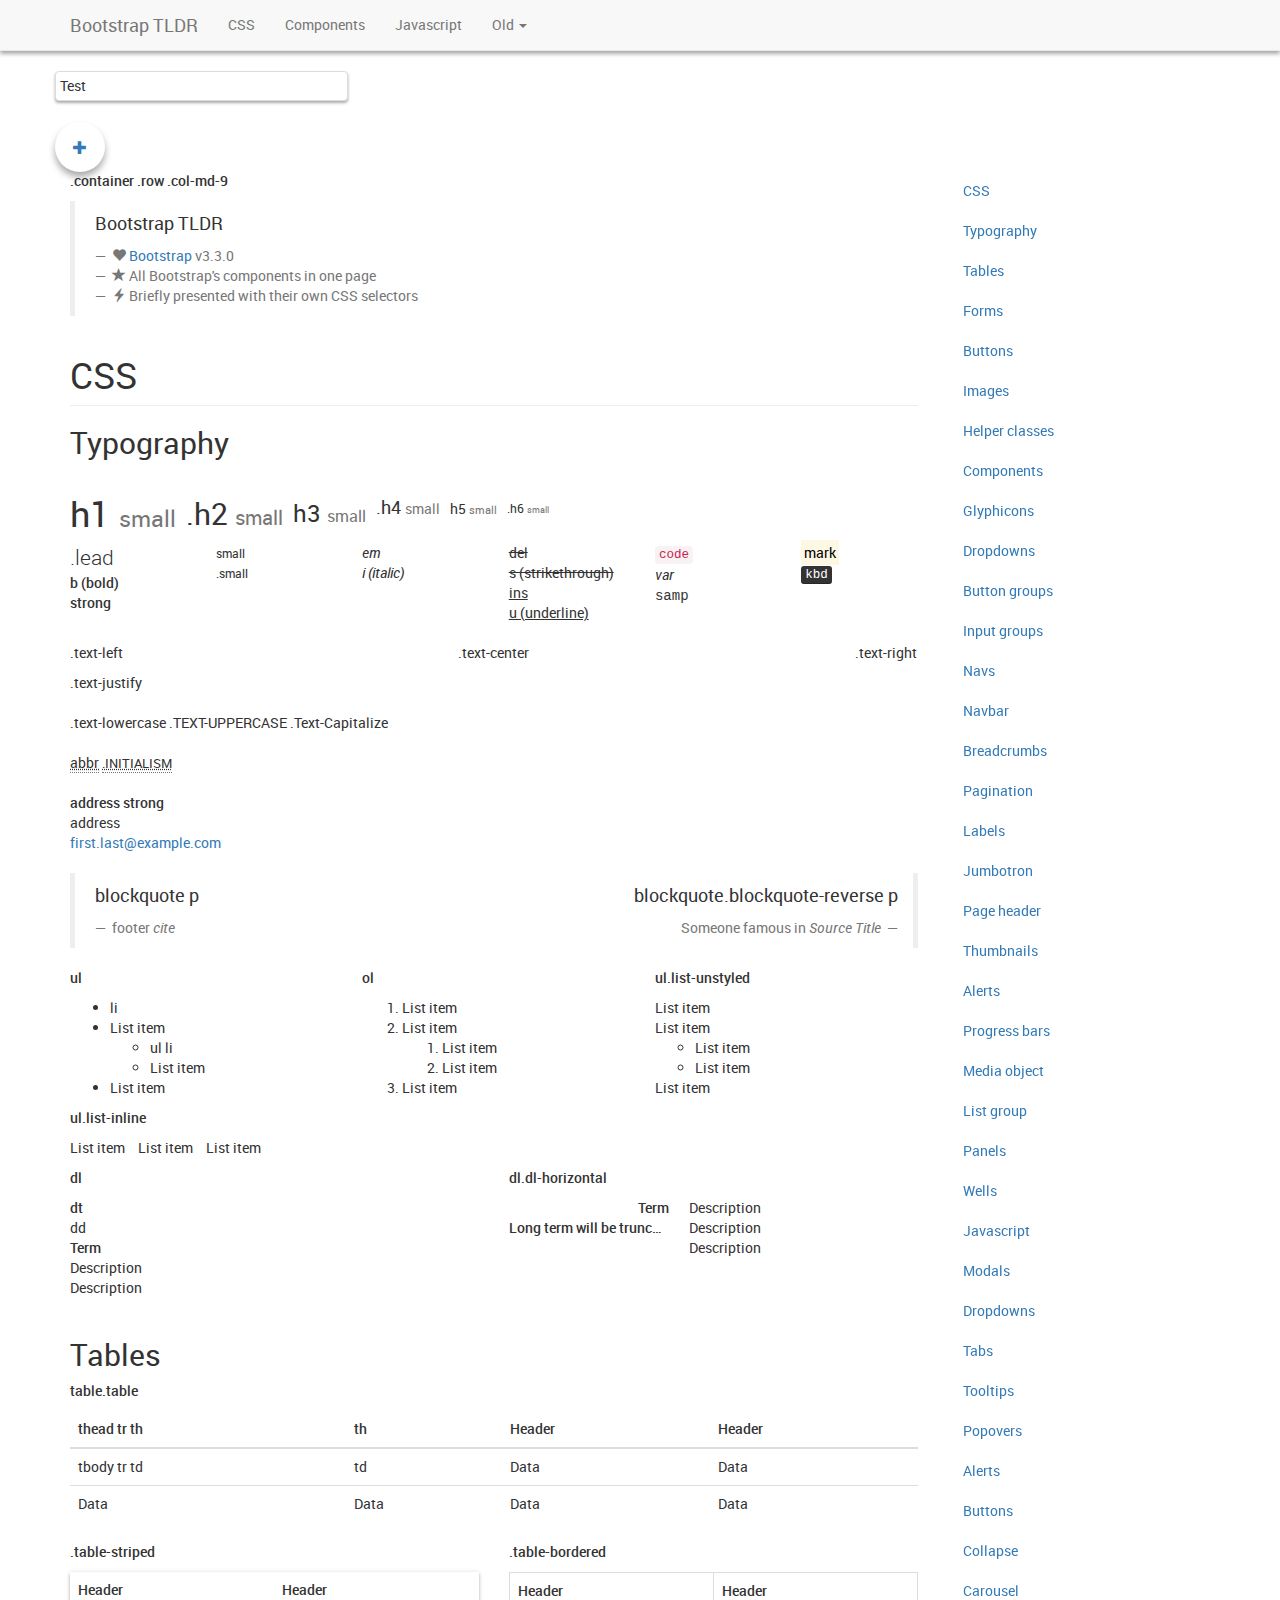
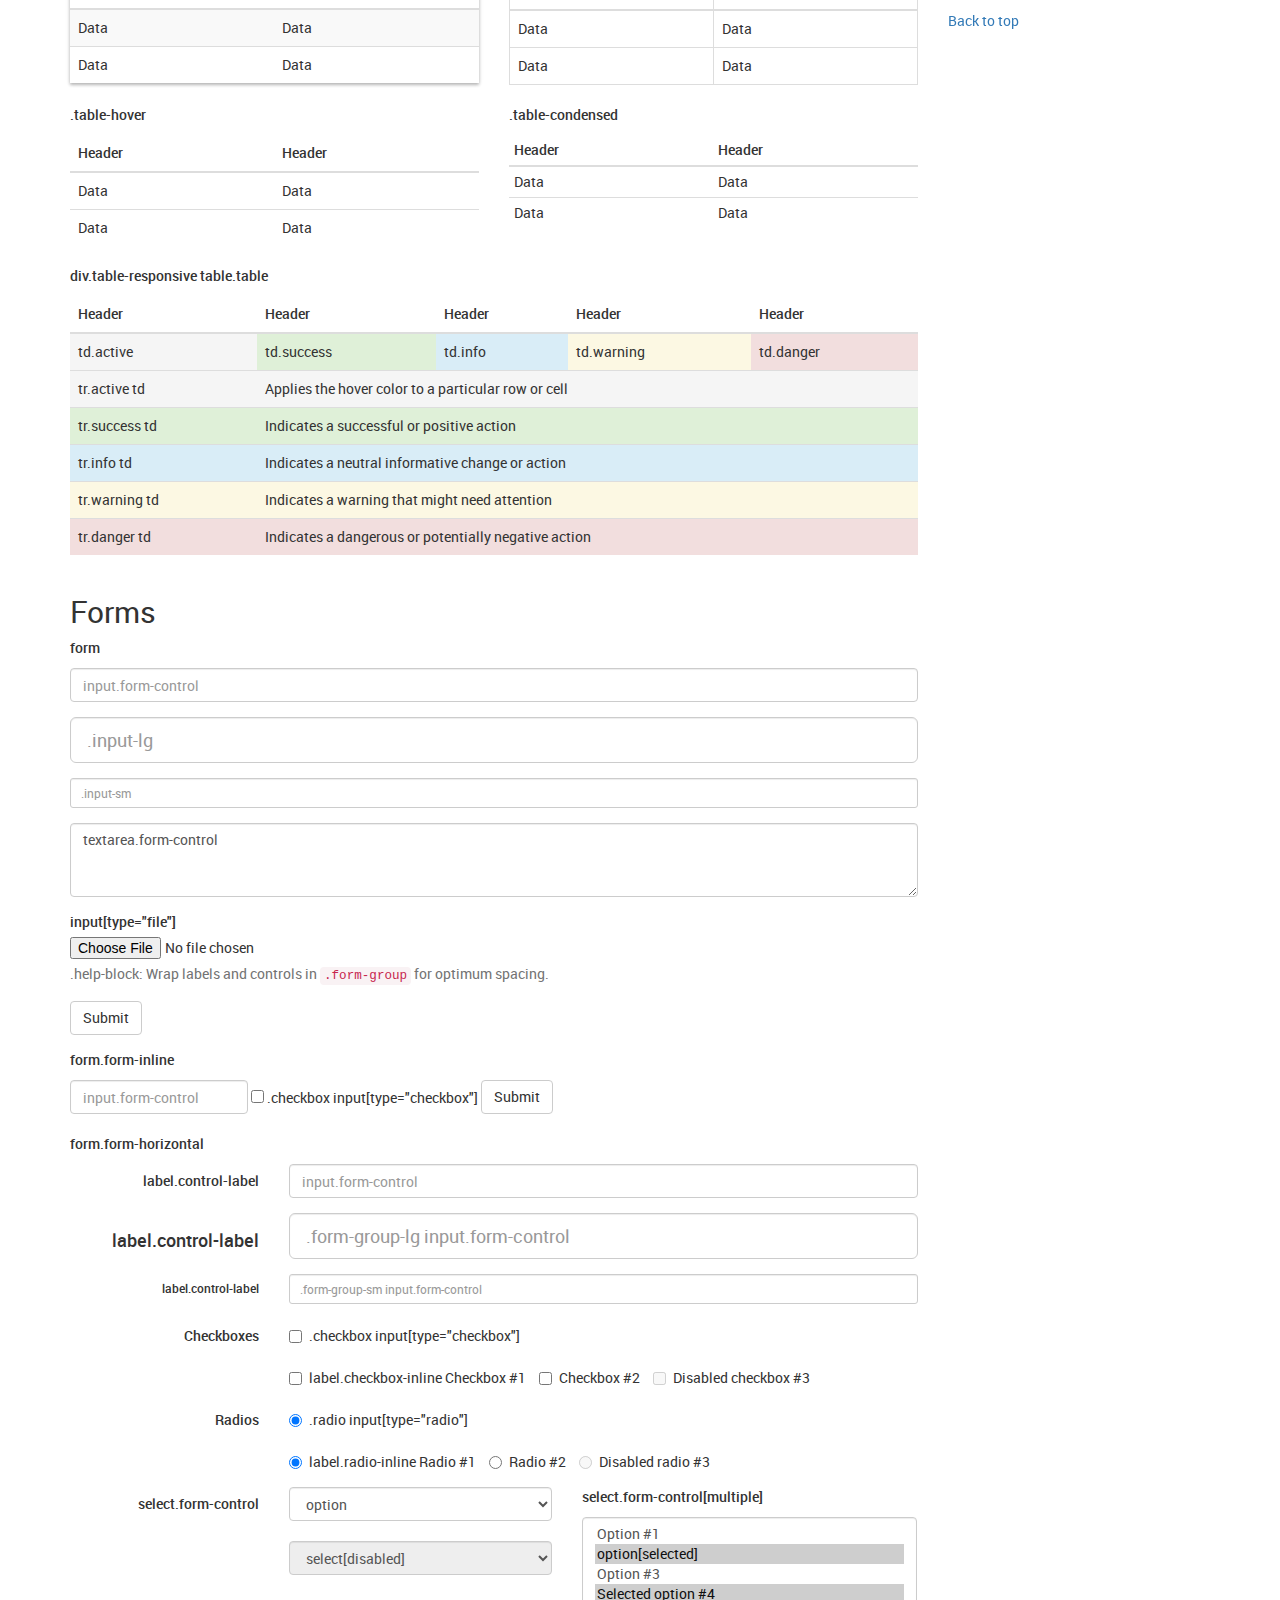
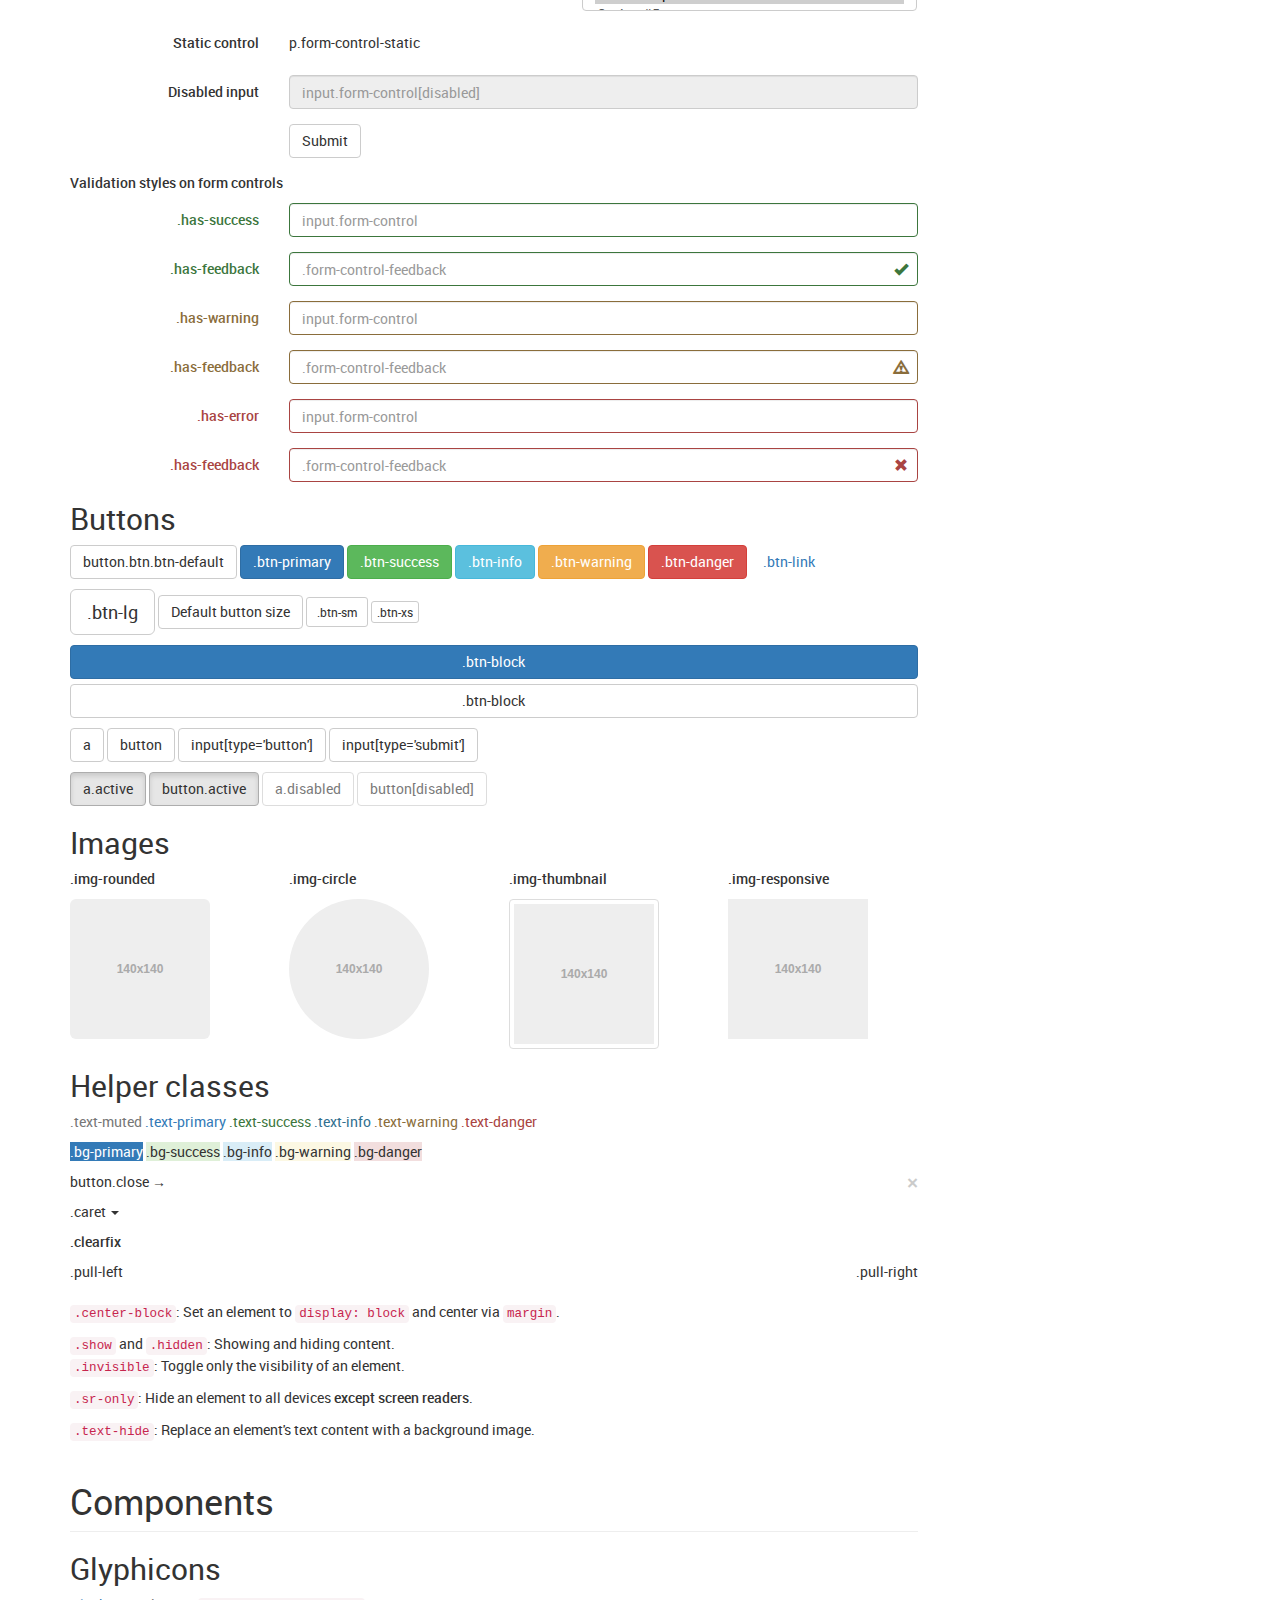
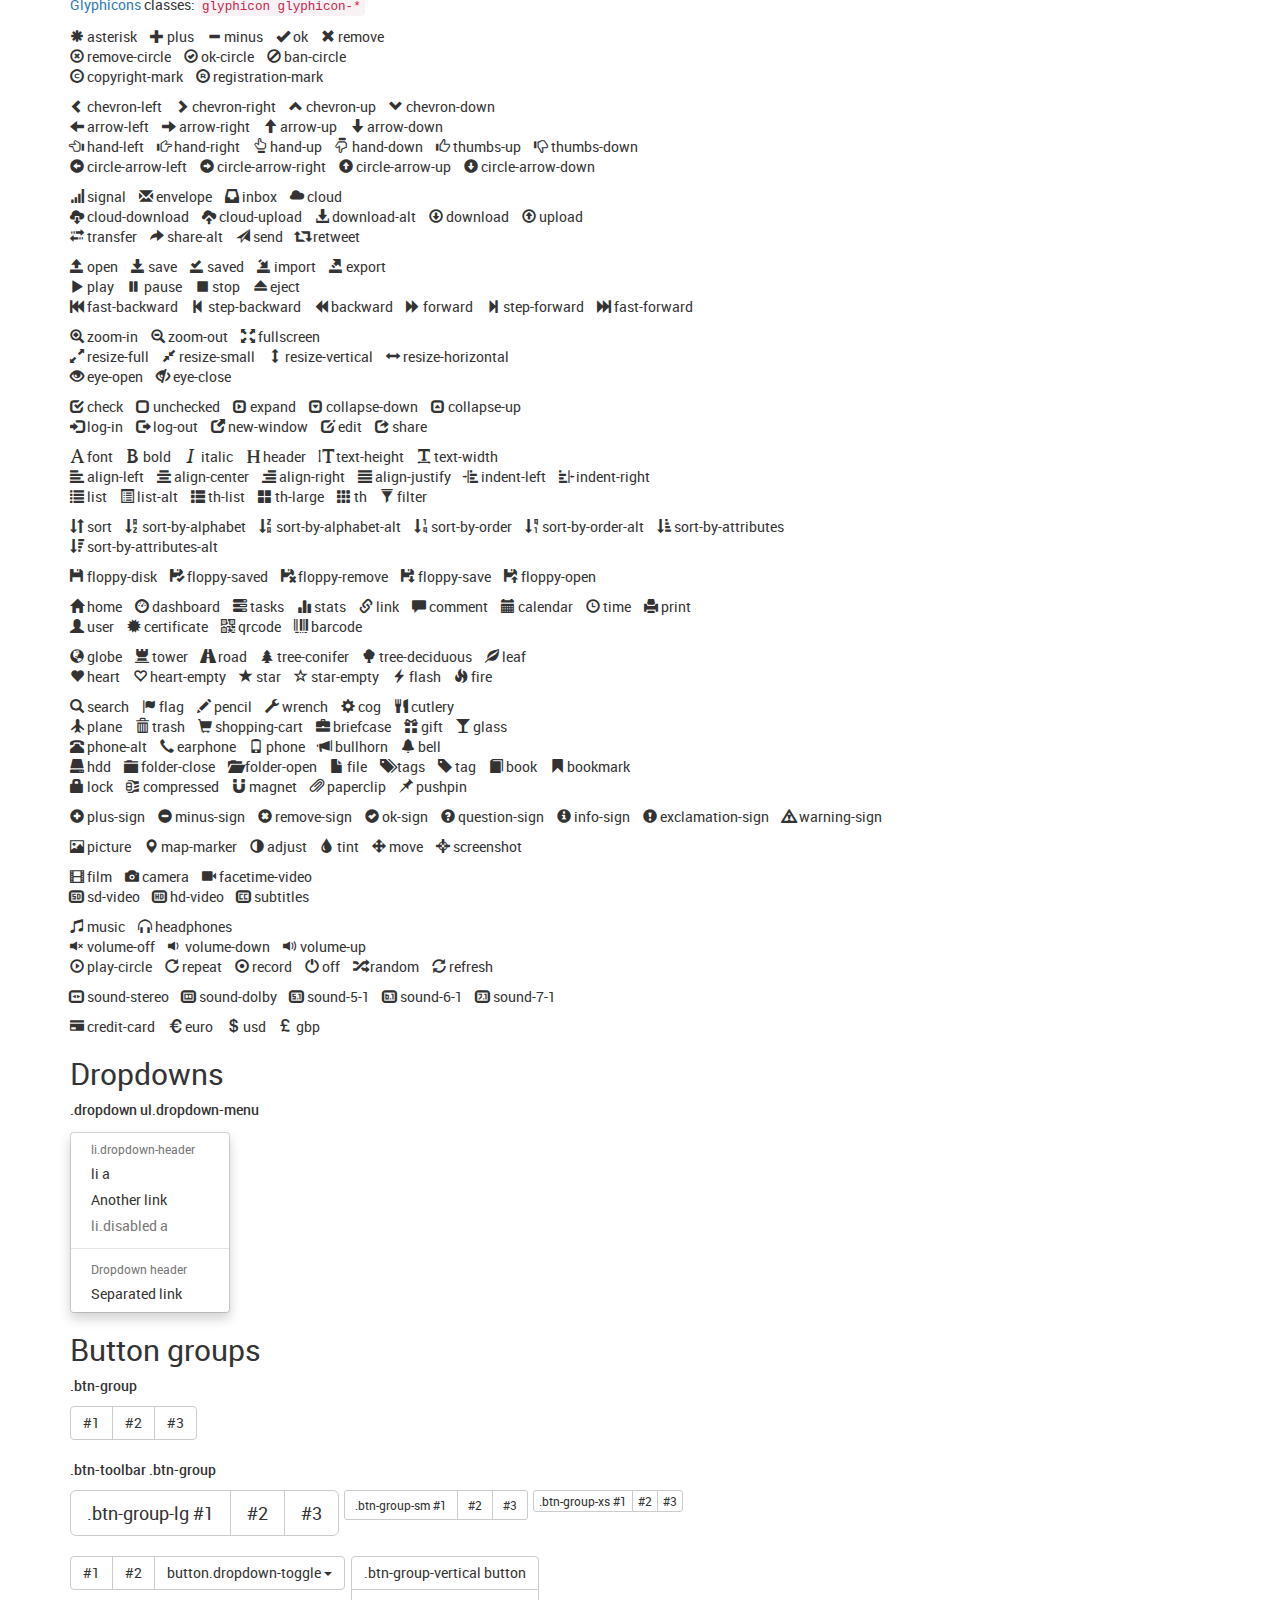
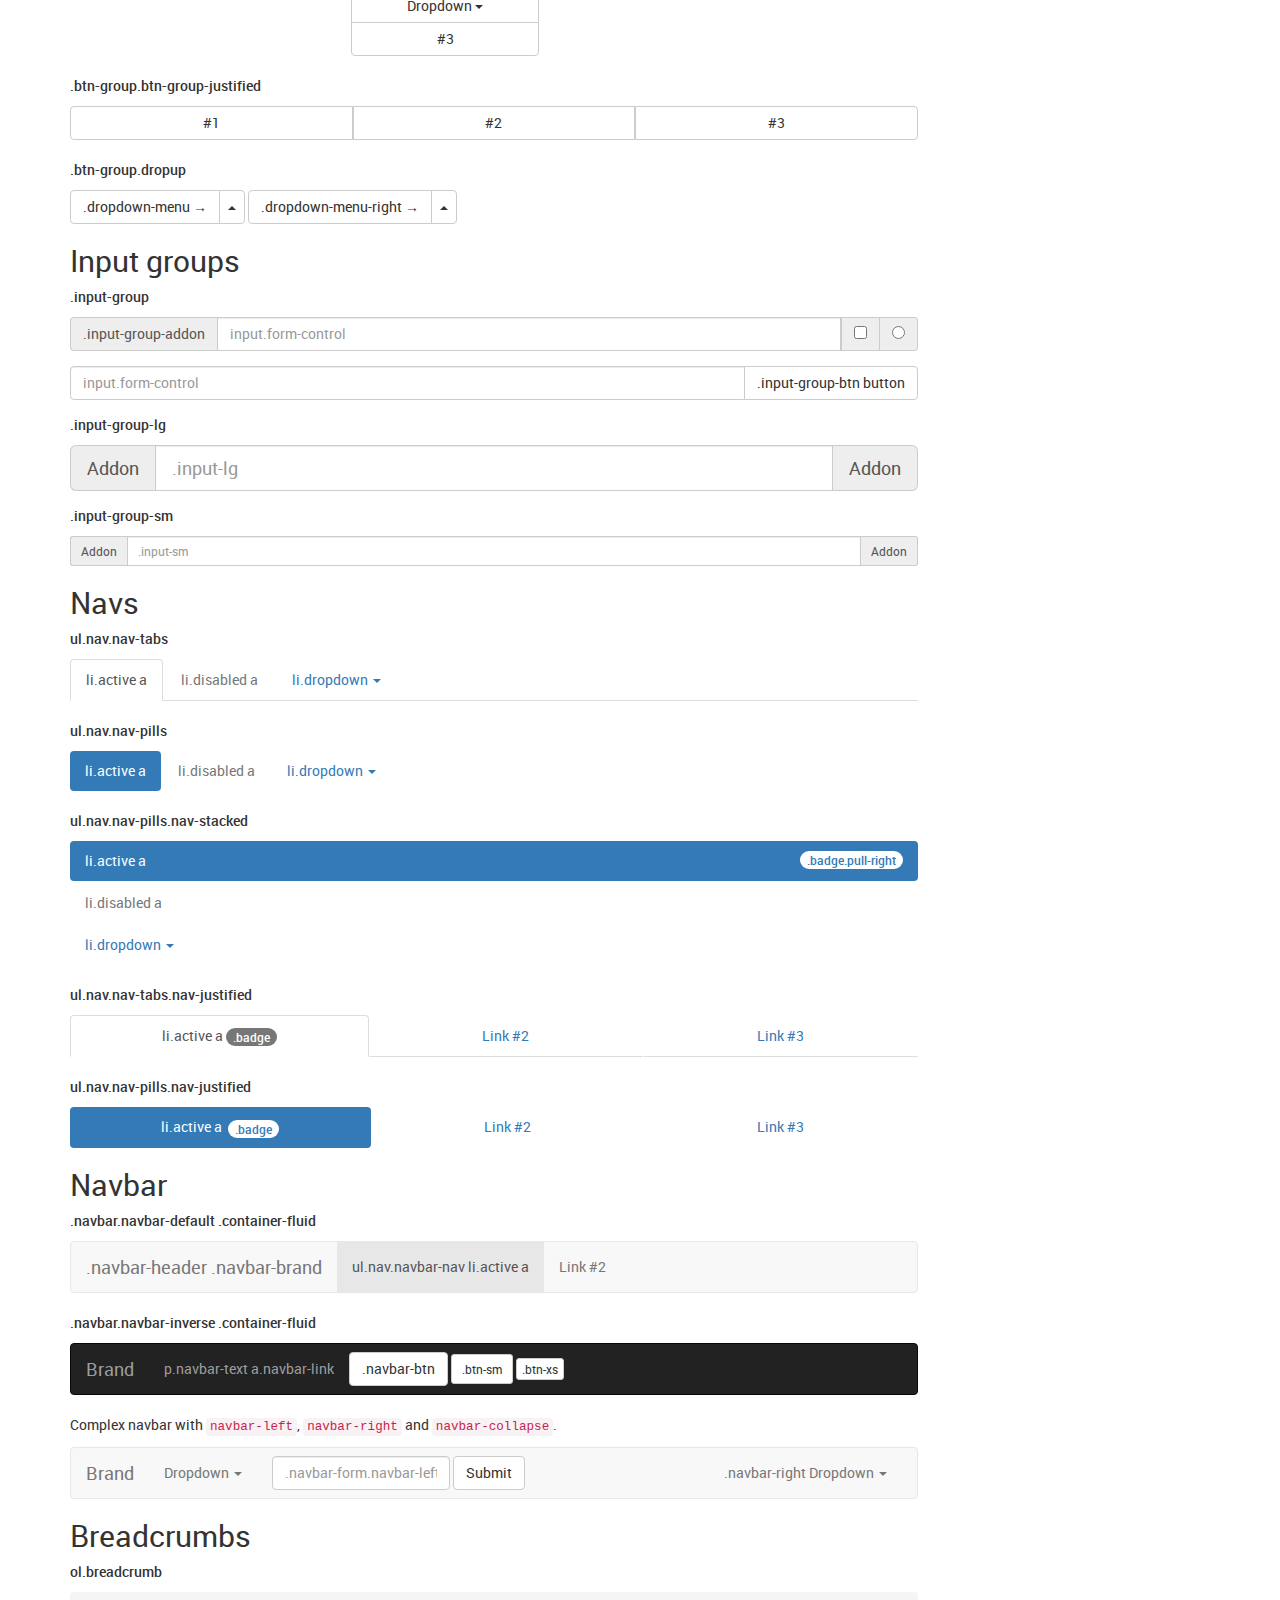
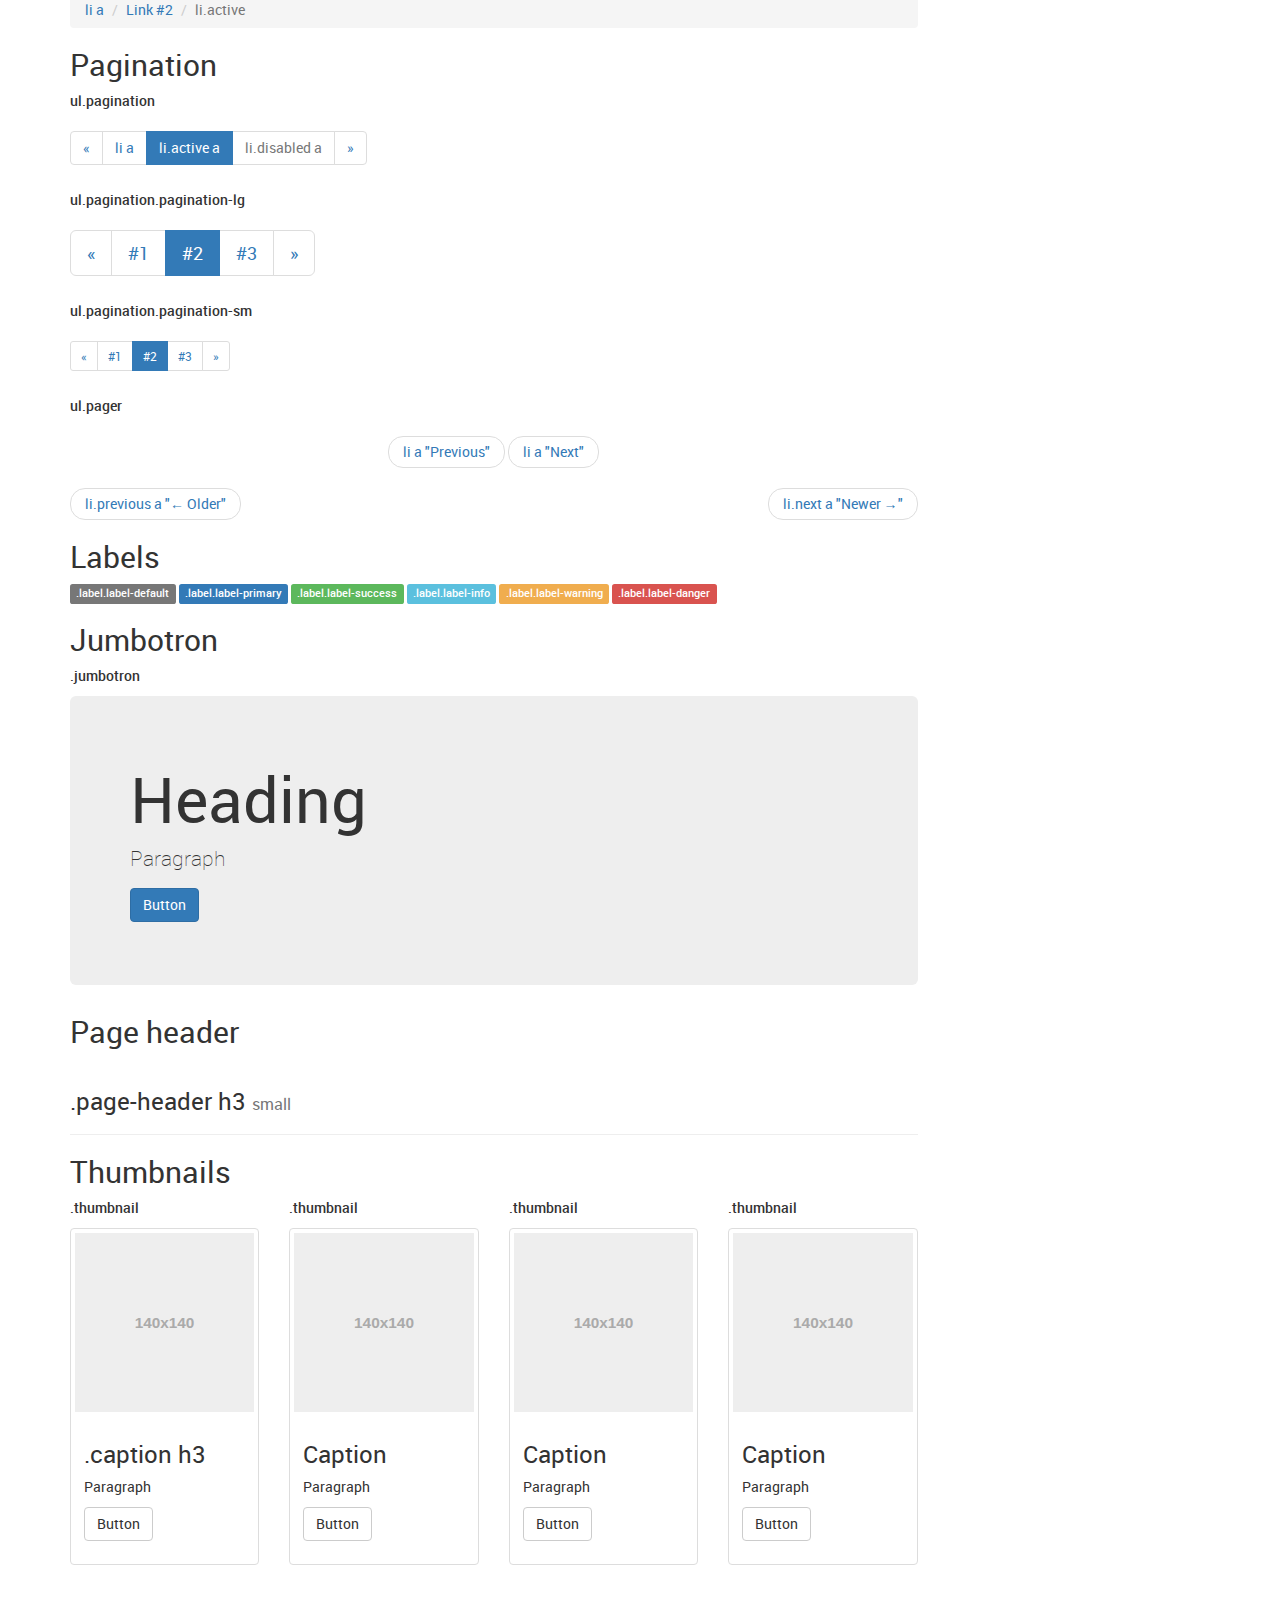
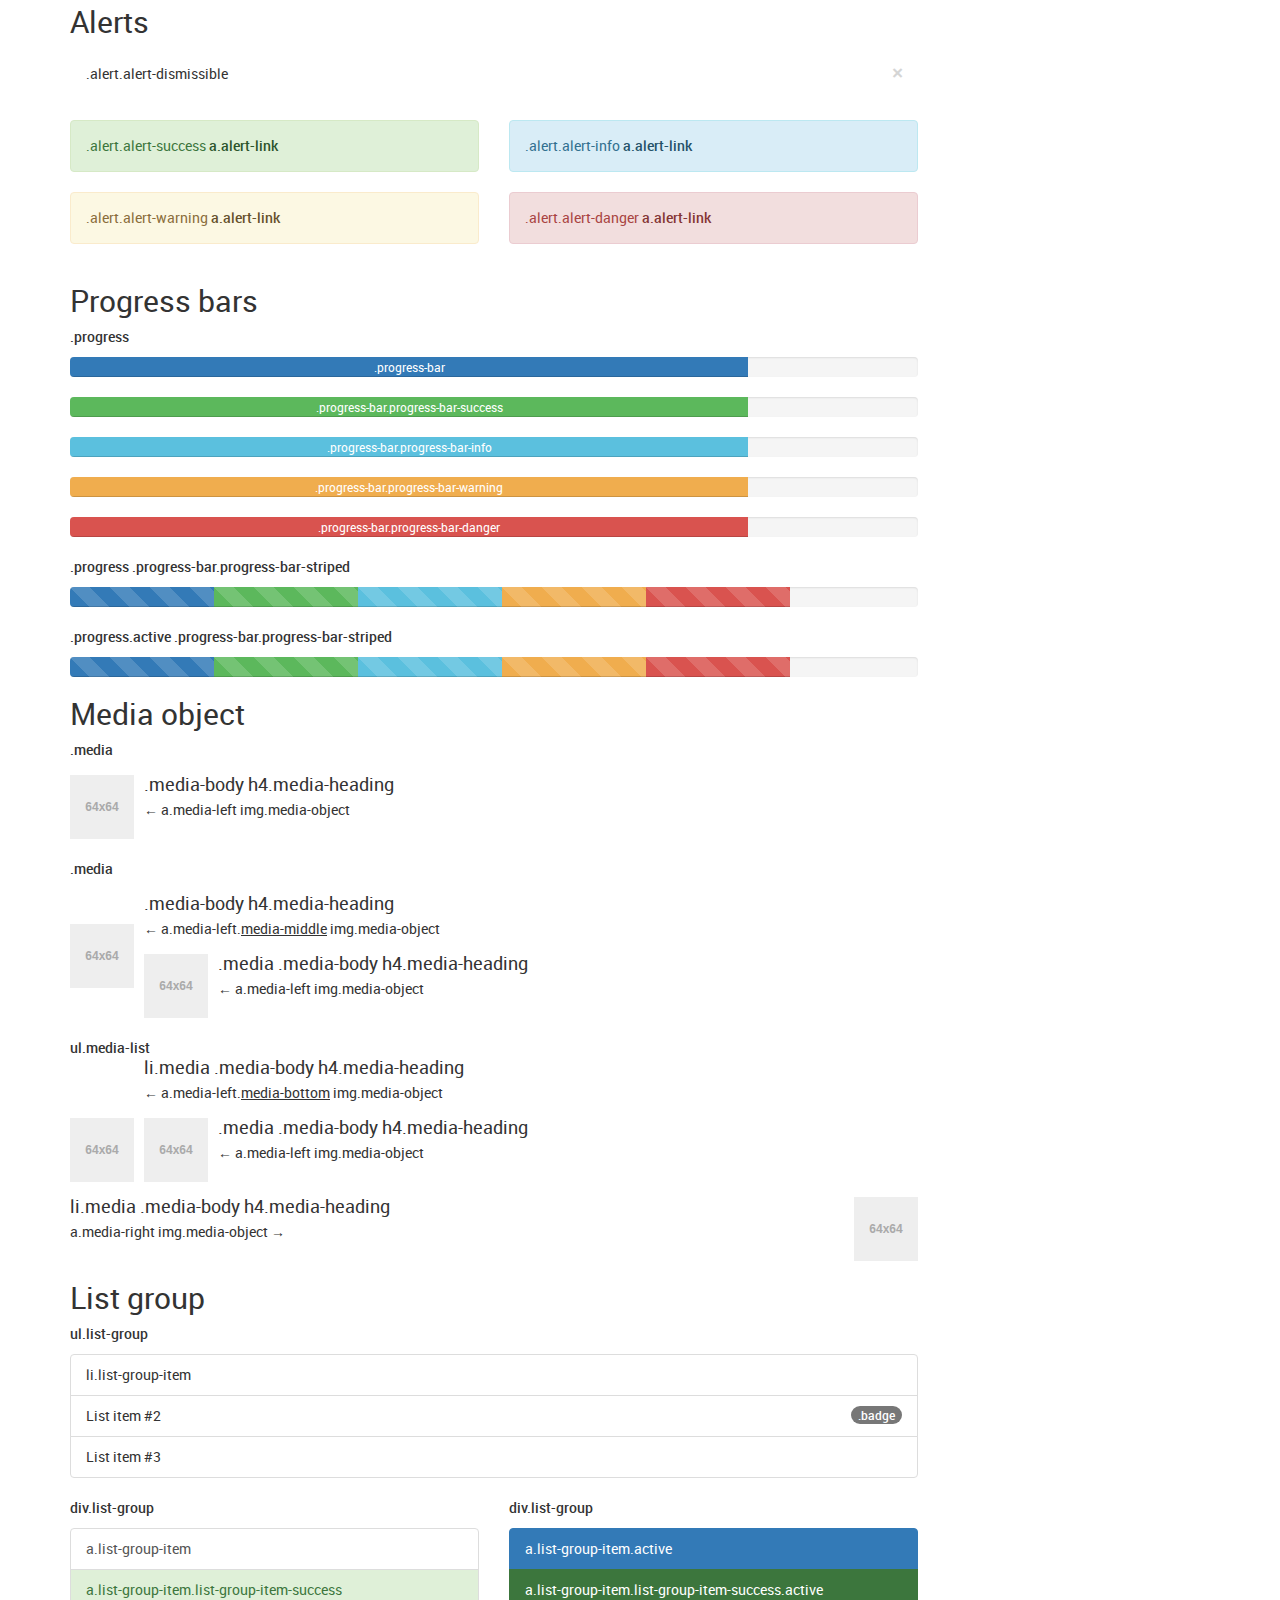
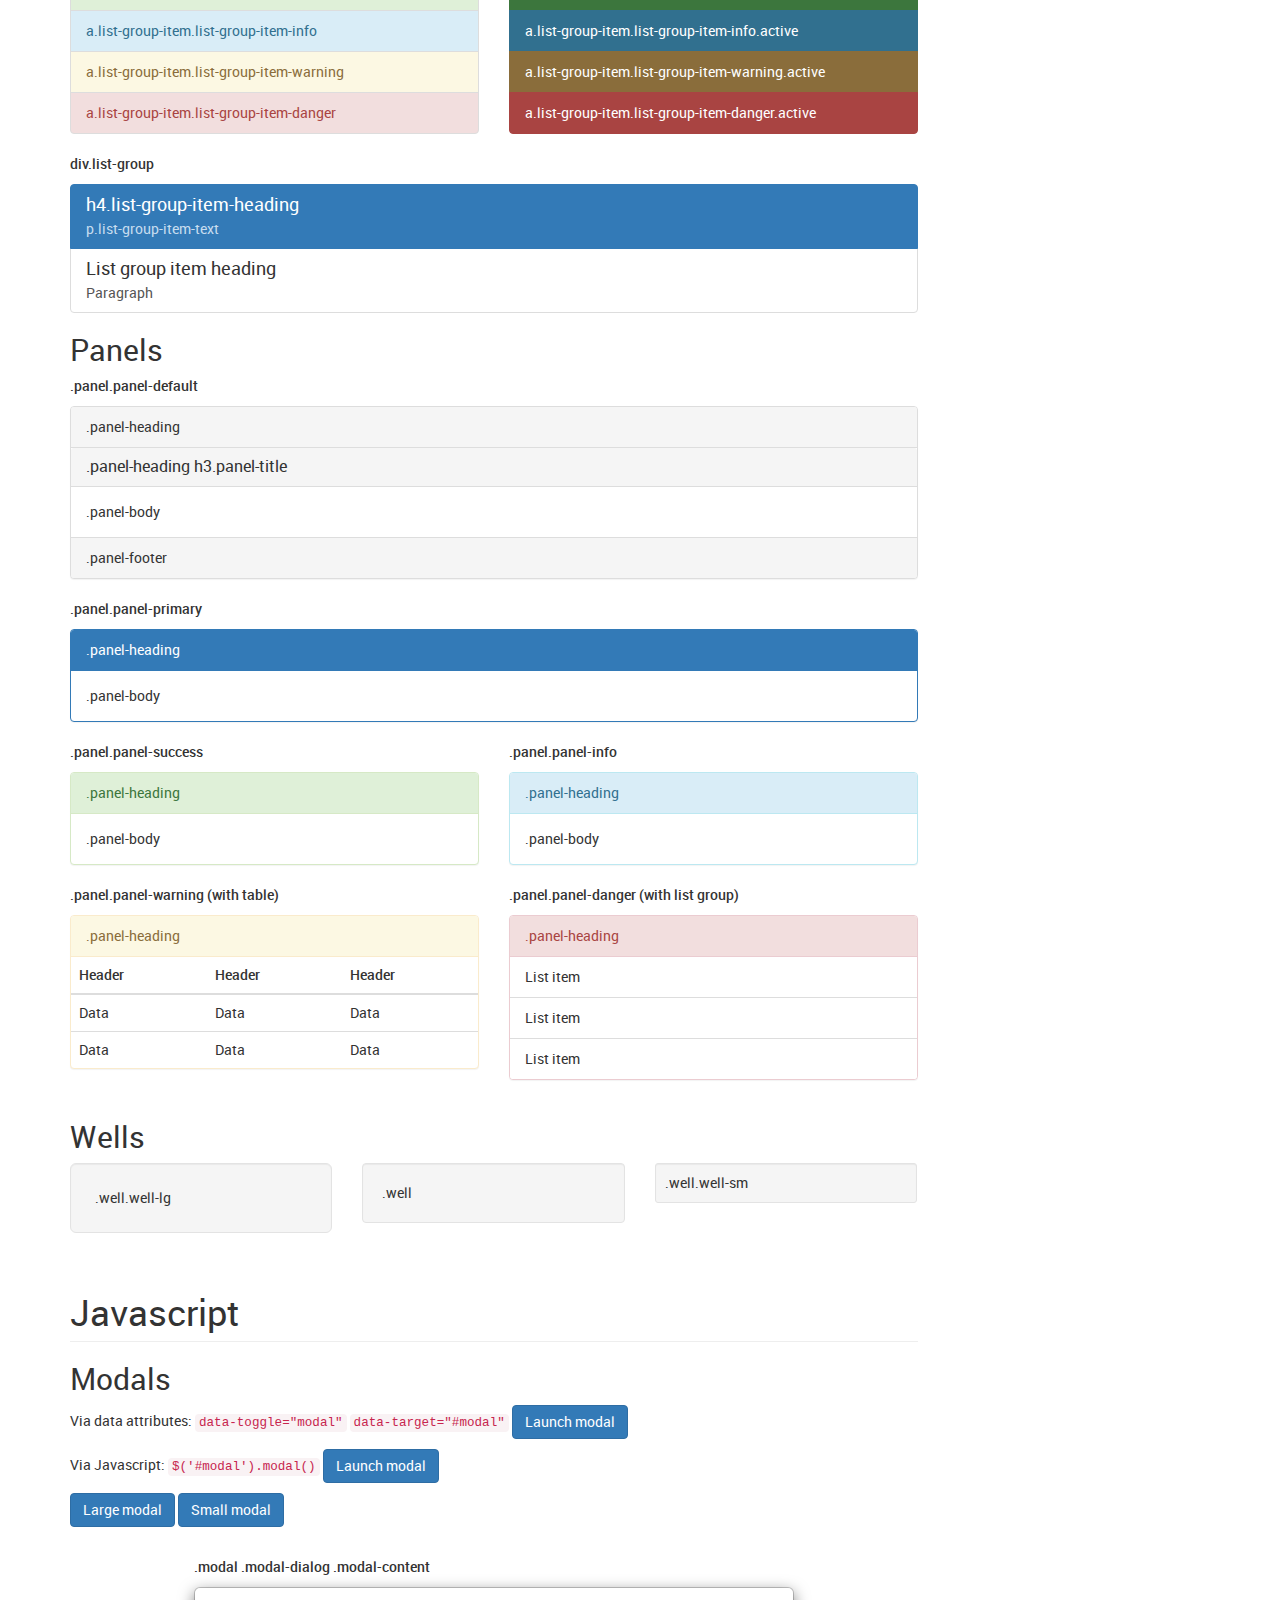
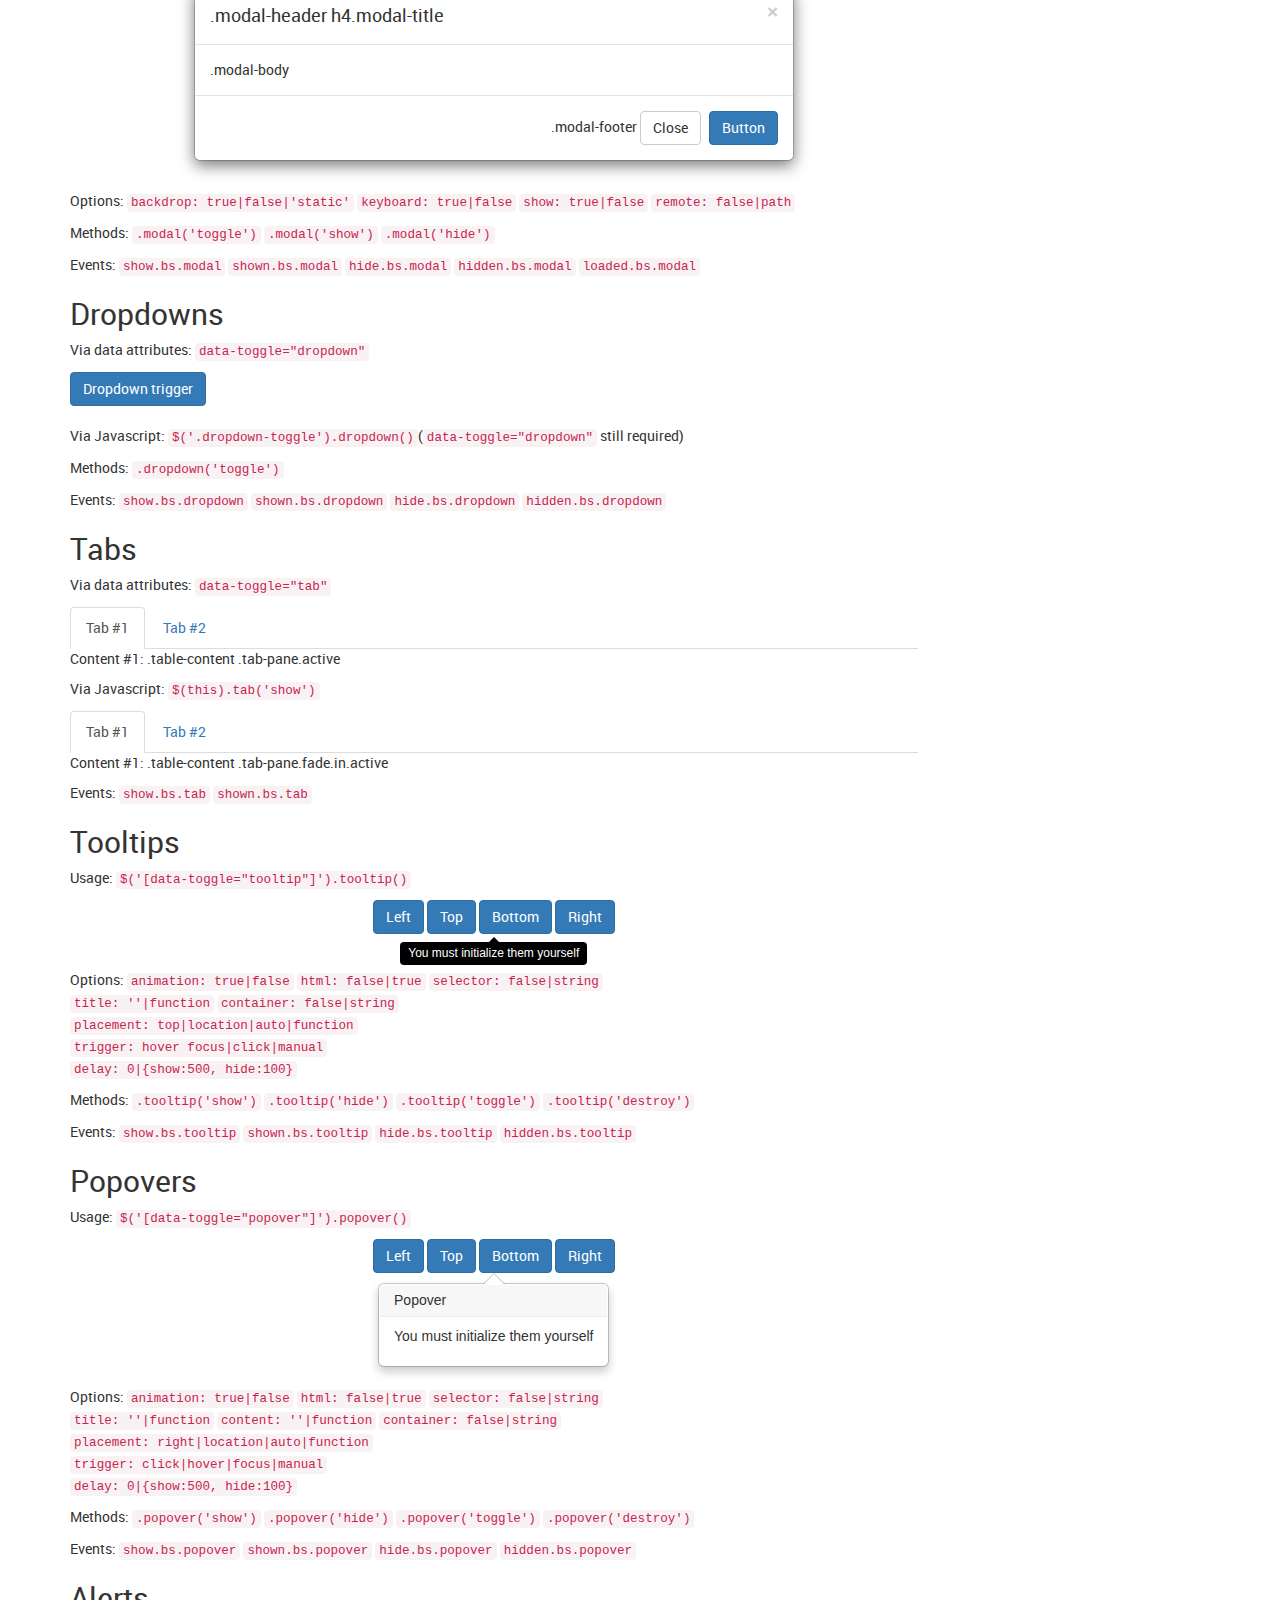
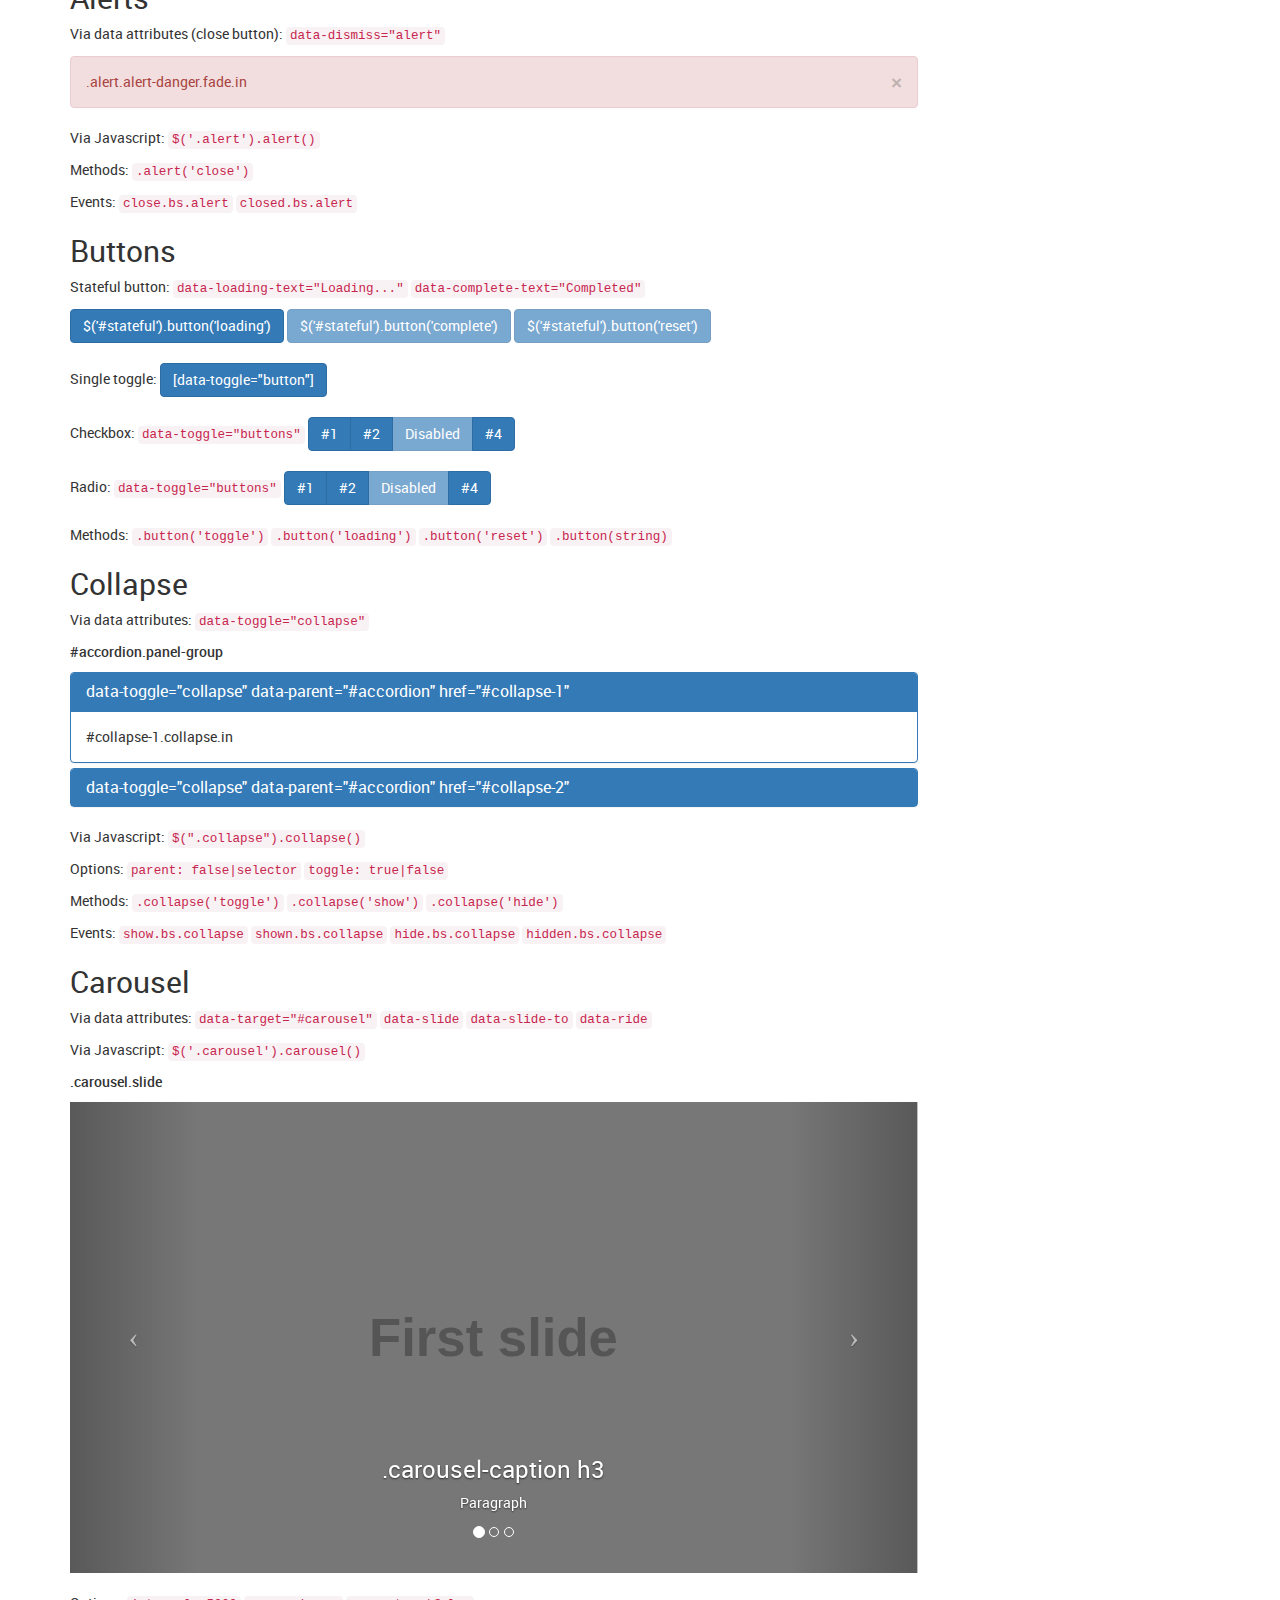
<file: index.html>
<!DOCTYPE html>
<!--[if lt IE 7]>
<html class="no-js lt-ie9 lt-ie8 lt-ie7"> <![endif]-->
<!--[if IE 7]>
<html class="no-js lt-ie9 lt-ie8"> <![endif]-->
<!--[if IE 8]>
<html class="no-js lt-ie9"> <![endif]-->
<!--[if gt IE 8]><!-->
<html class="no-js"> <!--<![endif]-->
<head>
    <meta charset="utf-8">
    <title>Bootstrap TLDR</title>
    <meta name="description"
          content="All Bootstrap's components in one page. Briefly presented with their own CSS selectors.">
    <meta name="viewport" content="width=device-width">
    <link rel="stylesheet" href="css/matstrap.css">
    <script src="js/modernizr.min.js"></script>
</head>
<body data-spy="scroll" data-target="#sidebar">

<!--[if lt IE 10]>
<p class="browsehappy">You are using an <strong>outdated</strong> browser. Please <a href="http://browsehappy.com/">upgrade
    your browser</a> to improve your experience.</p>
<![endif]-->
<!-- builddist:section githubRibbon -->
<!-- /builddist -->

<!-- Fixed navbar -->
<div class="navbar navbar-default navbar-static-top app-bar">
    <div class="container">
        <div class="navbar-header">
            <button class="navbar-toggle" data-toggle="collapse" data-target="#navbar-collapse" type="button">
                <span class="icon-bar"></span>
                <span class="icon-bar"></span>
                <span class="icon-bar"></span>
            </button>
            <a class="navbar-brand" href="">Bootstrap TLDR</a>
        </div>
        <div class="collapse navbar-collapse" id="navbar-collapse">
            <ul class="nav navbar-nav">
                <li><a href="#css">CSS</a></li>
                <li><a href="#components">Components</a></li>
                <li><a href="#javascript">Javascript</a></li>
                <li class="dropdown">
                    <a class="dropdown-toggle" data-toggle="dropdown" href="#">
                        Old <b class="caret"></b>
                    </a>
                    <ul class="dropdown-menu">
                        <li><a href="http://anvoz.github.io/bootstrap-tldr/old/v3.1.1/">Bootstrap v3.1.1</a></li>
                        <li><a href="http://anvoz.github.io/bootstrap-tldr/old/v3.2.0/">Bootstrap v3.2.0</a></li>
                    </ul>
                </li>
            </ul>
        </div>
        <!--/.nav-collapse -->
    </div>
</div>

<div class="container">
    <div class="row">


        <div class="container">
            <div class="row">
            <div class="col-md-3 thumbnail card">
                Test
            </div>
            </div>

            <div class="row">
                <a class="floating-action-button img-circle glyphicon glyphicon-plus" href="#"></a>
            </div>
        </div>






        <div class="col-md-9">
            <p><strong>.container .row .col-md-9</strong></p>

            <blockquote>
                <p>Bootstrap TLDR</p>
                <footer>
                    <span class="glyphicon glyphicon-heart"></span>
                    <a href="http://getbootstrap.com/" target="_blank">Bootstrap</a> v3.3.0
                </footer>
                <footer>
                    <span class="glyphicon glyphicon-star"></span>
                    All Bootstrap's components in one page
                </footer>
                <footer>
                    <span class="glyphicon glyphicon-flash"></span>
                    Briefly presented with their own CSS selectors
                </footer>
            </blockquote>


            <h1 class="page-header" id="css">CSS</h1>

            <h2 id="typography">Typography</h2>
            <!-- Headings -->
            <div class="media js-html-inspector" data-replace-target="> div">
                <div class="media-left media-middle">
                    <h1>
                        h1
                        <small>small</small>
                    </h1>
                </div>
                <div class="media-left media-middle">
                    <div class="h2">
                        .h2
                        <small>small</small>
                    </div>
                </div>
                <div class="media-left media-middle">
                    <h3>
                        h3
                        <small>small</small>
                    </h3>
                </div>
                <div class="media-left media-middle">
                    <div class="h4">
                        .h4
                        <small>small</small>
                    </div>
                </div>
                <div class="media-left media-middle">
                    <h5>
                        h5
                        <small>small</small>
                    </h5>
                </div>
                <div class="media-left media-middle">
                    <div class="h6">
                        .h6
                        <small>small</small>
                    </div>
                </div>
            </div>

            <div class="row js-html-inspector" data-replace-target="> div" data-remove-target="br">
                <div class="col-sm-2 col-xs-4">
                    <!-- Lead body copy -->
                    <span class="lead">.lead</span><br>
                    <!-- Bold -->
                    <b>b (bold)</b><br>
                    <strong>strong</strong>
                </div>

                <div class="col-sm-2 col-xs-4">
                    <!-- Small text -->
                    <small>small</small>
                    <br>
                    <span class="small">.small</span>
                </div>

                <div class="col-sm-2 col-xs-4">
                    <!-- Italics -->
                    <em>em</em><br>
                    <i>i (italic)</i>
                </div>

                <!-- Inline text elements -->
                <div class="col-sm-2 col-xs-4">
                    <!-- Deleted text -->
                    <del>del</del>
                    <br>
                    <!-- Strikethrough text -->
                    <s>s (strikethrough)</s><br>
                    <!-- Inserted text -->
                    <ins>ins</ins>
                    <br>
                    <!-- Underlined text -->
                    <u>u (underline)</u>
                </div>

                <div class="col-sm-2 col-xs-4">
                    <!-- Inline code -->
                    <code>code</code><br>
                    <!-- Variables -->
                    <var>var</var><br>
                    <!-- Sample output from a program -->
                    <samp>samp</samp>
                </div>

                <div class="col-sm-2 col-xs-4">
                    <!-- Marked text -->
                    <mark>mark</mark>
                    <br>
                    <!-- User input -->
                    <kbd>kbd</kbd>
                </div>
            </div>
            <br>

            <!-- Alignment classes -->
            <div class="row js-html-inspector" data-replace-target="> div">
                <div class="col-xs-4">
                    <p class="text-left">.text-left</p>
                </div>
                <div class="col-xs-4">
                    <p class="text-center">.text-center</p>
                </div>
                <div class="col-xs-4">
                    <p class="text-right">.text-right</p>
                </div>
                <div class="col-xs-12">
                    <div class="text-justify">.text-justify</div>
                </div>
            </div>
            <br>

            <!-- Transformation classes -->
            <div class="js-html-inspector">
                <span class="text-lowercase">.text-lowercase</span>
                <span class="text-uppercase">.text-uppercase</span>
                <span class="text-capitalize">.text-capitalize</span>
            </div>
            <br>

            <!-- Abbreviations -->
            <div class="js-html-inspector">
                <abbr title="abbreviation">abbr</abbr>
                <abbr class="initialism" title="abbreviation.initialism">
                    .initialism
                </abbr>
            </div>
            <br>

            <!-- Addresses -->
            <div class="js-html-inspector">
                <address>
                    <strong>address strong</strong><br>
                    address<br>
                    <a href="mailto:#">first.last@example.com</a>
                </address>
            </div>

            <!-- Blockquotes -->
            <div class="row">
                <div class="col-sm-6 js-html-inspector">
                    <blockquote>
                        <p>blockquote p</p>
                        <footer>
                            footer
                            <cite title="Cite">cite</cite>
                        </footer>
                    </blockquote>
                </div>
                <div class="col-sm-6 js-html-inspector">
                    <blockquote class="blockquote-reverse">
                        <p>blockquote.blockquote-reverse p</p>
                        <footer>
                            Someone famous in
                            <cite title="Source Title">Source Title</cite>
                        </footer>
                    </blockquote>
                </div>
            </div>

            <div class="row">
                <!-- Unordered list -->
                <div class="col-sm-4 col-xs-6 js-html-inspector" data-remove-target="p:first">
                    <p><strong>ul</strong></p>
                    <ul>
                        <li>li</li>
                        <li>
                            List item
                            <ul>
                                <li>ul li</li>
                                <li>List item</li>
                            </ul>
                        </li>
                        <li>List item</li>
                    </ul>
                </div>

                <!-- Ordered list -->
                <div class="col-sm-4 col-xs-6 js-html-inspector" data-remove-target="p:first">
                    <p><strong>ol</strong></p>
                    <ol>
                        <li>List item</li>
                        <li>
                            List item
                            <ol>
                                <li>List item</li>
                                <li>List item</li>
                            </ol>
                        </li>
                        <li>List item</li>
                    </ol>
                </div>

                <!-- Unstyled list -->
                <div class="col-sm-4 col-xs-6 js-html-inspector" data-remove-target="p:first">
                    <p><strong>ul.list-unstyled</strong></p>
                    <ul class="list-unstyled">
                        <li>List item</li>
                        <li>
                            List item
                            <ul>
                                <li>List item</li>
                                <li>List item</li>
                            </ul>
                        </li>
                        <li>List item</li>
                    </ul>
                </div>

                <!-- Inline list -->
                <div class="col-sm-4 col-xs-6 js-html-inspector" data-remove-target="p:first">
                    <p><strong>ul.list-inline</strong></p>
                    <ul class="list-inline">
                        <li>List item</li>
                        <li>List item</li>
                        <li>List item</li>
                    </ul>
                </div>
            </div>

            <div class="row">
                <!-- Description -->
                <div class="col-xs-6 js-html-inspector" data-remove-target="p:first">
                    <p><strong>dl</strong></p>
                    <dl>
                        <dt>dt</dt>
                        <dd>dd</dd>
                        <dt>Term</dt>
                        <dd>Description<br>Description</dd>
                    </dl>
                </div>

                <!-- Horizontal description -->
                <div class="col-xs-6 js-html-inspector" data-remove-target="p:first">
                    <p><strong>dl.dl-horizontal</strong></p>
                    <dl class="dl-horizontal">
                        <dt>Term</dt>
                        <dd>Description</dd>
                        <dt>Long term will be truncated</dt>
                        <dd>Description<br>Description</dd>
                    </dl>
                </div>
            </div>


            <h2 id="tables">Tables</h2>
            <!-- Basic example -->
            <div class="js-html-inspector" data-remove-target="p:first">
                <p><strong>table.table</strong></p>
                <table class="table">
                    <thead>
                    <tr>
                        <th>thead tr th</th>
                        <th>th</th>
                        <th>Header</th>
                        <th>Header</th>
                    </tr>
                    </thead>
                    <tbody>
                    <tr>
                        <td>tbody tr td</td>
                        <td>td</td>
                        <td>Data</td>
                        <td>Data</td>
                    </tr>
                    <tr>
                        <td>Data</td>
                        <td>Data</td>
                        <td>Data</td>
                        <td>Data</td>
                    </tr>
                    </tbody>
                </table>
            </div>

            <div class="row">
                <!-- Striped rows -->
                <div class="col-sm-6 js-html-inspector" data-remove-target="p:first">
                    <p><strong>.table-striped</strong></p>
                    <table class="table table-striped quantum-paper">
                        <thead>
                        <tr>
                            <th>Header</th>
                            <th>Header</th>
                        </tr>
                        </thead>
                        <tbody>
                        <tr>
                            <td>Data</td>
                            <td>Data</td>
                        </tr>
                        <tr>
                            <td>Data</td>
                            <td>Data</td>
                        </tr>
                        </tbody>
                    </table>
                </div>

                <!-- Bordered table -->
                <div class="col-sm-6 js-html-inspector" data-remove-target="p:first">
                    <p><strong>.table-bordered</strong></p>
                    <table class="table table-bordered">
                        <thead>
                        <tr>
                            <th>Header</th>
                            <th>Header</th>
                        </tr>
                        </thead>
                        <tbody>
                        <tr>
                            <td>Data</td>
                            <td>Data</td>
                        </tr>
                        <tr>
                            <td>Data</td>
                            <td>Data</td>
                        </tr>
                        </tbody>
                    </table>
                </div>
            </div>

            <div class="row">
                <!-- Hover rows -->
                <div class="col-sm-6 js-html-inspector" data-remove-target="p:first">
                    <p><strong>.table-hover</strong></p>
                    <table class="table table-hover">
                        <thead>
                        <tr>
                            <th>Header</th>
                            <th>Header</th>
                        </tr>
                        </thead>
                        <tbody>
                        <tr>
                            <td>Data</td>
                            <td>Data</td>
                        </tr>
                        <tr>
                            <td>Data</td>
                            <td>Data</td>
                        </tr>
                        </tbody>
                    </table>
                </div>

                <!-- Condensed table -->
                <div class="col-sm-6 js-html-inspector" data-remove-target="p:first">
                    <p><strong>.table-condensed</strong></p>
                    <table class="table table-condensed">
                        <thead>
                        <tr>
                            <th>Header</th>
                            <th>Header</th>
                        </tr>
                        </thead>
                        <tbody>
                        <tr>
                            <td>Data</td>
                            <td>Data</td>
                        </tr>
                        <tr>
                            <td>Data</td>
                            <td>Data</td>
                        </tr>
                        </tbody>
                    </table>
                </div>
            </div>

            <!-- Responsive tables and Contextual classes -->
            <div class="js-html-inspector" data-remove-target="p:first">
                <p><strong>div.table-responsive table.table</strong></p>

                <div class="table-responsive">
                    <table class="table">
                        <thead>
                        <tr>
                            <th>Header</th>
                            <th>Header</th>
                            <th>Header</th>
                            <th>Header</th>
                            <th>Header</th>
                        </tr>
                        </thead>
                        <tbody>
                        <tr>
                            <td class="active">td.active</td>
                            <td class="success">td.success</td>
                            <td class="info">td.info</td>
                            <td class="warning">td.warning</td>
                            <td class="danger">td.danger</td>
                        </tr>
                        <tr class="active">
                            <td>tr.active td</td>
                            <td colspan="4">
                                Applies the hover color to a particular row or cell
                            </td>
                        </tr>
                        <tr class="success">
                            <td>tr.success td</td>
                            <td colspan="4">
                                Indicates a successful or positive action
                            </td>
                        </tr>
                        <tr class="info">
                            <td>tr.info td</td>
                            <td colspan="4">
                                Indicates a neutral informative change or action
                            </td>
                        </tr>
                        <tr class="warning">
                            <td>tr.warning td</td>
                            <td colspan="4">
                                Indicates a warning that might need attention
                            </td>
                        </tr>
                        <tr class="danger">
                            <td>tr.danger td</td>
                            <td colspan="4">
                                Indicates a dangerous or potentially negative action
                            </td>
                        </tr>
                        </tbody>
                    </table>
                </div>
            </div>


            <h2 id="forms">Forms</h2>
            <!-- Basic example -->
            <div class="js-html-inspector" data-remove-target="p:first">
                <p><strong>form</strong></p>

                <form>
                    <!-- Inputs with different sizes -->
                    <div class="form-group">
                        <input class="form-control" type="text" placeholder="input.form-control">
                    </div>
                    <div class="form-group">
                        <input class="form-control input-lg" type="text" placeholder=".input-lg">
                    </div>
                    <div class="form-group">
                        <input class="form-control input-sm" type="text" placeholder=".input-sm">
                    </div>

                    <!-- Textarea -->
                    <div class="form-group">
                        <textarea class="form-control" rows="3">textarea.form-control</textarea>
                    </div>

                    <!-- File input -->
                    <div class="form-group">
                        <label for="example-file-input">input[type="file"]</label>
                        <input id="example-file-input" type="file">
      <span class="help-block">
        .help-block: Wrap labels and controls in
        <code>.form-group</code>
        for optimum spacing.
      </span>
                    </div>

                    <!-- Button -->
                    <div class="form-group">
                        <button class="btn btn-default" type="submit">Submit</button>
                    </div>
                </form>
            </div>

            <!-- Inline form -->
            <div class="js-html-inspector" data-remove-target="p:first">
                <p><strong>form.form-inline</strong></p>

                <form class="form-inline">
                    <div class="form-group">
                        <input class="form-control" id="example-text-input-inline" type="text"
                               placeholder="input.form-control">
                    </div>
                    <div class="checkbox">
                        <label>
                            <input type="checkbox">
                            .checkbox input[type="checkbox"]
                        </label>
                    </div>
                    <button class="btn btn-default" type="submit">Submit</button>
                </form>
            </div>
            <br>

            <!-- Horizontal form -->
            <div class="js-html-inspector" data-remove-target='["p:not([class])","br"]'>
                <p><strong>form.form-horizontal</strong></p>

                <form class="form-horizontal">
                    <div class="form-group">
                        <label class="col-sm-3 control-label" for="example-text-input-horizontal">
                            label.control-label
                        </label>

                        <div class="col-sm-9">
                            <input class="form-control" id="example-text-input-horizontal" type="text"
                                   placeholder="input.form-control">
                        </div>
                    </div>
                    <div class="form-group form-group-lg">
                        <label class="col-sm-3 control-label" for="example-text-input-horizontal-lg">
                            label.control-label
                        </label>

                        <div class="col-sm-9">
                            <input class="form-control" id="example-text-input-horizontal-lg" type="text"
                                   placeholder=".form-group-lg input.form-control">
                        </div>
                    </div>
                    <div class="form-group form-group-sm">
                        <label class="col-sm-3 control-label" for="example-text-input-horizontal-sm">
                            label.control-label
                        </label>

                        <div class="col-sm-9">
                            <input class="form-control" id="example-text-input-horizontal-sm" type="text"
                                   placeholder=".form-group-sm input.form-control">
                        </div>
                    </div>

                    <!-- Checkbox -->
                    <div class="form-group">
                        <label class="col-sm-3 control-label">Checkboxes</label>

                        <div class="col-sm-9">
                            <div class="checkbox">
                                <label>
                                    <input type="checkbox">
                                    .checkbox input[type="checkbox"]
                                </label>
                            </div>
                        </div>
                    </div>
                    <!-- Inline checkboxes -->
                    <div class="form-group">
                        <div class="col-sm-offset-3 col-sm-9">
                            <label class="checkbox-inline">
                                <input type="checkbox" value="option1">
                                label.checkbox-inline Checkbox #1
                            </label>
                            <label class="checkbox-inline">
                                <input type="checkbox" value="option2">
                                Checkbox #2
                            </label>
                            <label class="checkbox-inline disabled">
                                <input type="checkbox" value="option3" disabled>
                                Disabled checkbox #3
                            </label>
                        </div>
                    </div>

                    <!-- Radio -->
                    <div class="form-group">
                        <label class="col-sm-3 control-label">Radios</label>

                        <div class="col-sm-9">
                            <div class="radio">
                                <label>
                                    <input name="optionsRadios" type="radio" value="option1" checked>
                                    .radio input[type="radio"]
                                </label>
                            </div>
                        </div>
                    </div>
                    <!-- Inline radios -->
                    <div class="form-group">
                        <div class="col-sm-offset-3 col-sm-9">
                            <label class="radio-inline">
                                <input name="optionsRadios2" type="radio" value="option1" checked>
                                label.radio-inline Radio #1
                            </label>
                            <label class="radio-inline">
                                <input name="optionsRadios2" type="radio" value="option2">
                                Radio #2
                            </label>
                            <label class="radio-inline disabled">
                                <input name="optionsRadios2" type="radio" value="option3" disabled>
                                Disabled radio #3
                            </label>
                        </div>
                    </div>

                    <!-- Select -->
                    <div class="form-group">
                        <label class="col-sm-3 control-label">select.form-control</label>

                        <div class="col-sm-4">
                            <select class="form-control">
                                <option>option</option>
                                <option>Option #2</option>
                                <option>Option #3</option>
                            </select>
                            <br>
                            <select class="form-control" disabled>
                                <option>select[disabled]</option>
                            </select>
                        </div>
                        <div class="col-sm-5">
                            <br class="visible-xs">

                            <p><strong>select.form-control[multiple]</strong></p>
                            <select class="form-control" multiple>
                                <option>Option #1</option>
                                <option selected>option[selected]</option>
                                <option>Option #3</option>
                                <option selected>Selected option #4</option>
                                <option>Option #5</option>
                            </select>
                        </div>
                    </div>

                    <!-- Static control -->
                    <div class="form-group">
                        <label class="col-sm-3 control-label">Static control</label>

                        <div class="col-sm-9">
                            <p class="form-control-static">p.form-control-static</p>
                        </div>
                    </div>

                    <!-- Disabled input -->
                    <div class="form-group">
                        <label class="col-sm-3 control-label">Disabled input</label>

                        <div class="col-sm-9">
                            <input class="form-control" type="text" placeholder="input.form-control[disabled]" disabled>
                        </div>
                    </div>

                    <!-- Button -->
                    <div class="form-group">
                        <div class="col-sm-offset-3 col-sm-9">
                            <button class="btn btn-default" type="submit">Submit</button>
                        </div>
                    </div>
                </form>
            </div>

            <!-- Validation states -->
            <div class="js-html-inspector" data-remove-target="p:first">
                <p><strong>Validation styles on form controls</strong></p>

                <form class="form-horizontal">
                    <!-- Success state -->
                    <div class="form-group has-success">
                        <label class="col-sm-3 control-label" for="input-success">
                            .has-success
                        </label>

                        <div class="col-sm-9">
                            <input class="form-control" id="input-success" type="text" placeholder="input.form-control">
                        </div>
                    </div>
                    <div class="form-group has-success has-feedback">
                        <label class="col-sm-3 control-label" for="input-success-2">
                            .has-feedback
                        </label>

                        <div class="col-sm-9">
                            <input class="form-control" id="input-success-2" type="text"
                                   placeholder=".form-control-feedback">
                            <span class="glyphicon glyphicon-ok form-control-feedback"></span>
                        </div>
                    </div>

                    <!-- Warning state -->
                    <div class="form-group has-warning">
                        <label class="col-sm-3 control-label" for="input-warning">
                            .has-warning
                        </label>

                        <div class="col-sm-9">
                            <input class="form-control" id="input-warning" type="text" placeholder="input.form-control">
                        </div>
                    </div>
                    <div class="form-group has-warning has-feedback">
                        <label class="col-sm-3 control-label" for="input-warning-2">
                            .has-feedback
                        </label>

                        <div class="col-sm-9">
                            <input class="form-control" id="input-warning-2" type="text"
                                   placeholder=".form-control-feedback">
                            <span class="glyphicon glyphicon-warning-sign form-control-feedback"></span>
                        </div>
                    </div>

                    <!-- Error state -->
                    <div class="form-group has-error">
                        <label class="col-sm-3 control-label" for="input-error">
                            .has-error
                        </label>

                        <div class="col-sm-9">
                            <input class="form-control" id="input-error" type="text" placeholder="input.form-control">
                        </div>
                    </div>
                    <div class="form-group has-error has-feedback">
                        <label class="col-sm-3 control-label" for="input-error-2">
                            .has-feedback
                        </label>

                        <div class="col-sm-9">
                            <input class="form-control" id="input-error-2" type="text"
                                   placeholder=".form-control-feedback">
                            <span class="glyphicon glyphicon-remove form-control-feedback"></span>
                        </div>
                    </div>
                </form>
            </div>


            <h2 id="buttons">Buttons</h2>
            <!-- Styled buttons -->
            <p class="bse-buttons js-html-inspector">
                <button class="btn btn-default" type="button">
                    button.btn.btn-default
                </button>
                <button class="btn btn-primary" type="button">.btn-primary</button>
                <button class="btn btn-success" type="button">.btn-success</button>
                <button class="btn btn-info" type="button">.btn-info</button>
                <button class="btn btn-warning" type="button">.btn-warning</button>
                <button class="btn btn-danger" type="button">.btn-danger</button>
                <button class="btn btn-link" type="button">.btn-link</button>
            </p>

            <!-- Button sizes -->
            <p class="bse-buttons js-html-inspector">
                <button class="btn btn-default btn-lg" type="button">.btn-lg</button>
                <button class="btn btn-default" type="button">Default button size</button>
                <button class="btn btn-default btn-sm" type="button">.btn-sm</button>
                <button class="btn btn-default btn-xs" type="button">.btn-xs</button>
            </p>

            <!-- Block level buttons -->
            <p class="js-html-inspector">
                <button class="btn btn-primary btn-block" type="button">.btn-block</button>
                <button class="btn btn-default btn-block" type="button">.btn-block</button>
            </p>

            <!-- Button tags -->
            <p class="bse-buttons js-html-inspector">
                <a class="btn btn-default" href="#">a</a>
                <button class="btn btn-default" type="button">button</button>
                <input class="btn btn-default" type="button" value="input[type='button']">
                <input class="btn btn-default" type="submit" value="input[type='submit']">
            </p>

            <p class="bse-buttons js-html-inspector">
                <!-- Active state -->
                <a class="btn btn-default active" href="#">a.active</a>
                <button class="btn btn-default active" type="button">button.active</button>
                <!-- Disabled state -->
                <a class="btn btn-default disabled" href="#">a.disabled</a>
                <button class="btn btn-default" type="button" disabled="disabled">button[disabled]</button>
            </p>


            <h2 id="images">Images</h2>

            <div class="row bs-thumbnails js-html-inspector" data-remove-target="p" data-replace-target="> div">
                <div class="col-sm-3 col-xs-6">
                    <p><strong>.img-rounded</strong></p>
                    <img class="img-rounded"
                         src="[data-uri]"
                         alt=".img-rounded">
                </div>
                <div class="col-sm-3 col-xs-6">
                    <p><strong>.img-circle</strong></p>
                    <img class="img-circle"
                         src="[data-uri]"
                         alt=".img-circle">
                </div>
                <div class="col-sm-3 col-xs-6">
                    <p><strong>.img-thumbnail</strong></p>
                    <img class="img-thumbnail"
                         src="[data-uri]"
                         alt=".img-thumbnail">
                </div>
                <div class="col-sm-3 col-xs-6">
                    <p><strong>.img-responsive</strong></p>
                    <img class="img-responsive"
                         src="[data-uri]"
                         alt=".img-responsive">
                </div>
            </div>


            <h2 id="helper-classes">Helper classes</h2>
            <!-- Contextual colors -->
            <p class="js-html-inspector">
                <span class="text-muted">.text-muted</span>
                <span class="text-primary">.text-primary</span>
                <span class="text-success">.text-success</span>
                <span class="text-info">.text-info</span>
                <span class="text-warning">.text-warning</span>
                <span class="text-danger">.text-danger</span>
            </p>

            <!-- Contextual backgrounds -->
            <p class="js-html-inspector">
                <span class="bg-primary">.bg-primary</span>
                <span class="bg-success">.bg-success</span>
                <span class="bg-info">.bg-info</span>
                <span class="bg-warning">.bg-warning</span>
                <span class="bg-danger">.bg-danger</span>
            </p>

            <!-- Close icon -->
            <p class="js-html-inspector">
                button.close &rarr;
                <button class="close" type="button">&times;</button>
            </p>

            <!-- Carets -->
            <p class="js-html-inspector">
                .caret <span class="caret"></span>
            </p>

            <!-- Clearfix and floats -->
            <div class="js-html-inspector" data-remove-target="p:first">
                <p><strong>.clearfix</strong></p>

                <div class="clearfix">
                    <div class="pull-left">.pull-left</div>
                    <div class="pull-right">.pull-right</div>
                </div>
            </div>
            <br>

            <p>
                <!-- Center content blocks -->
                <code>.center-block</code>: Set an element to <code>display: block</code> and center via
                <code>margin</code>.<br>
            </p>

            <p>
                <!-- Showing and hiding content -->
                <code>.show</code> and <code>.hidden</code>: Showing and hiding content.<br>
                <code>.invisible</code>: Toggle only the visibility of an element.<br>
            </p>

            <p>
                <!-- Screen reader content -->
                <code>.sr-only</code>: Hide an element to all devices <b>except screen readers</b>.<br>
            </p>

            <p>
                <!-- Image replacement -->
                <code>.text-hide</code>: Replace an element's text content with a background image.
            </p>


            <h1 class="page-header" id="components">Components</h1>

            <h2 id="glyphicons">Glyphicons</h2>

            <p>
                <a href="http://glyphicons.com/" target="_blank">Glyphicons</a> classes:
                <code>glyphicon glyphicon-*</code>
            </p>

            <!-- Simple symbols -->
            <ul class="list-inline">
                <li><span class="glyphicon glyphicon-asterisk"></span> asterisk</li>
                <li><span class="glyphicon glyphicon-plus"></span> plus</li>
                <li><span class="glyphicon glyphicon-minus"></span> minus</li>
                <li><span class="glyphicon glyphicon-ok"></span> ok</li>
                <li><span class="glyphicon glyphicon-remove"></span> remove</li>
                <br>
                <li><span class="glyphicon glyphicon-remove-circle"></span> remove-circle</li>
                <li><span class="glyphicon glyphicon-ok-circle"></span> ok-circle</li>
                <li><span class="glyphicon glyphicon-ban-circle"></span> ban-circle</li>
                <br>
                <li><span class="glyphicon glyphicon-copyright-mark"></span> copyright-mark</li>
                <li><span class="glyphicon glyphicon-registration-mark"></span> registration-mark</li>
            </ul>

            <!-- Directions -->
            <ul class="list-inline">
                <li><span class="glyphicon glyphicon-chevron-left"></span> chevron-left</li>
                <li><span class="glyphicon glyphicon-chevron-right"></span> chevron-right</li>
                <li><span class="glyphicon glyphicon-chevron-up"></span> chevron-up</li>
                <li><span class="glyphicon glyphicon-chevron-down"></span> chevron-down</li>
                <br>
                <li><span class="glyphicon glyphicon-arrow-left"></span> arrow-left</li>
                <li><span class="glyphicon glyphicon-arrow-right"></span> arrow-right</li>
                <li><span class="glyphicon glyphicon-arrow-up"></span> arrow-up</li>
                <li><span class="glyphicon glyphicon-arrow-down"></span> arrow-down</li>
                <br>
                <li><span class="glyphicon glyphicon-hand-left"></span> hand-left</li>
                <li><span class="glyphicon glyphicon-hand-right"></span> hand-right</li>
                <li><span class="glyphicon glyphicon-hand-up"></span> hand-up</li>
                <li><span class="glyphicon glyphicon-hand-down"></span> hand-down</li>
                <li><span class="glyphicon glyphicon-thumbs-up"></span> thumbs-up</li>
                <li><span class="glyphicon glyphicon-thumbs-down"></span> thumbs-down</li>
                <br>
                <li><span class="glyphicon glyphicon-circle-arrow-left"></span> circle-arrow-left</li>
                <li><span class="glyphicon glyphicon-circle-arrow-right"></span> circle-arrow-right</li>
                <li><span class="glyphicon glyphicon-circle-arrow-up"></span> circle-arrow-up</li>
                <li><span class="glyphicon glyphicon-circle-arrow-down"></span> circle-arrow-down</li>
            </ul>

            <!-- Transfer -->
            <ul class="list-inline">
                <li><span class="glyphicon glyphicon-signal"></span> signal</li>
                <li><span class="glyphicon glyphicon-envelope"></span> envelope</li>
                <li><span class="glyphicon glyphicon-inbox"></span> inbox</li>
                <li><span class="glyphicon glyphicon-cloud"></span> cloud</li>
                <br>
                <li><span class="glyphicon glyphicon-cloud-download"></span> cloud-download</li>
                <li><span class="glyphicon glyphicon-cloud-upload"></span> cloud-upload</li>
                <li><span class="glyphicon glyphicon-download-alt"></span> download-alt</li>
                <li><span class="glyphicon glyphicon-download"></span> download</li>
                <li><span class="glyphicon glyphicon-upload"></span> upload</li>
                <br>
                <li><span class="glyphicon glyphicon-transfer"></span> transfer</li>
                <li><span class="glyphicon glyphicon-share-alt"></span> share-alt</li>
                <li><span class="glyphicon glyphicon-send"></span> send</li>
                <li><span class="glyphicon glyphicon-retweet"></span> retweet</li>
            </ul>

            <ul class="list-inline">
                <!-- Functions (group by style) -->
                <li><span class="glyphicon glyphicon-open"></span> open</li>
                <li><span class="glyphicon glyphicon-save"></span> save</li>
                <li><span class="glyphicon glyphicon-saved"></span> saved</li>
                <li><span class="glyphicon glyphicon-import"></span> import</li>
                <li><span class="glyphicon glyphicon-export"></span> export</li>
                <br>
                <!-- Functions (disc) -->
                <li><span class="glyphicon glyphicon-play"></span> play</li>
                <li><span class="glyphicon glyphicon-pause"></span> pause</li>
                <li><span class="glyphicon glyphicon-stop"></span> stop</li>
                <li><span class="glyphicon glyphicon-eject"></span> eject</li>
                <br>
                <li><span class="glyphicon glyphicon-fast-backward"></span> fast-backward</li>
                <li><span class="glyphicon glyphicon-step-backward"></span> step-backward</li>
                <li><span class="glyphicon glyphicon-backward"></span> backward</li>
                <li><span class="glyphicon glyphicon-forward"></span> forward</li>
                <li><span class="glyphicon glyphicon-step-forward"></span> step-forward</li>
                <li><span class="glyphicon glyphicon-fast-forward"></span> fast-forward</li>
            </ul>
            <!-- Functions (display) -->
            <ul class="list-inline">
                <li><span class="glyphicon glyphicon-zoom-in"></span> zoom-in</li>
                <li><span class="glyphicon glyphicon-zoom-out"></span> zoom-out</li>
                <li><span class="glyphicon glyphicon-fullscreen"></span> fullscreen</li>
                <br>
                <li><span class="glyphicon glyphicon-resize-full"></span> resize-full</li>
                <li><span class="glyphicon glyphicon-resize-small"></span> resize-small</li>
                <li><span class="glyphicon glyphicon-resize-vertical"></span> resize-vertical</li>
                <li><span class="glyphicon glyphicon-resize-horizontal"></span> resize-horizontal</li>
                <br>
                <li><span class="glyphicon glyphicon-eye-open"></span> eye-open</li>
                <li><span class="glyphicon glyphicon-eye-close"></span> eye-close</li>
            </ul>
            <!-- Functions (group by style) -->
            <ul class="list-inline">
                <li><span class="glyphicon glyphicon-check"></span> check</li>
                <li><span class="glyphicon glyphicon-unchecked"></span> unchecked</li>
                <li><span class="glyphicon glyphicon-expand"></span> expand</li>
                <li><span class="glyphicon glyphicon-collapse-down"></span> collapse-down</li>
                <li><span class="glyphicon glyphicon-collapse-up"></span> collapse-up</li>
                <br>
                <li><span class="glyphicon glyphicon-log-in"></span> log-in</li>
                <li><span class="glyphicon glyphicon-log-out"></span> log-out</li>
                <li><span class="glyphicon glyphicon-new-window"></span> new-window</li>
                <li><span class="glyphicon glyphicon-edit"></span> edit</li>
                <li><span class="glyphicon glyphicon-share"></span> share</li>
            </ul>
            <!-- Functions (text editor) -->
            <ul class="list-inline">
                <li><span class="glyphicon glyphicon-font"></span> font</li>
                <li><span class="glyphicon glyphicon-bold"></span> bold</li>
                <li><span class="glyphicon glyphicon-italic"></span> italic</li>
                <li><span class="glyphicon glyphicon-header"></span> header</li>
                <li><span class="glyphicon glyphicon-text-height"></span> text-height</li>
                <li><span class="glyphicon glyphicon-text-width"></span> text-width</li>
                <br>
                <li><span class="glyphicon glyphicon-align-left"></span> align-left</li>
                <li><span class="glyphicon glyphicon-align-center"></span> align-center</li>
                <li><span class="glyphicon glyphicon-align-right"></span> align-right</li>
                <li><span class="glyphicon glyphicon-align-justify"></span> align-justify</li>
                <li><span class="glyphicon glyphicon-indent-left"></span> indent-left</li>
                <li><span class="glyphicon glyphicon-indent-right"></span> indent-right</li>
                <br>
                <li><span class="glyphicon glyphicon-list"></span> list</li>
                <li><span class="glyphicon glyphicon-list-alt"></span> list-alt</li>
                <li><span class="glyphicon glyphicon-th-list"></span> th-list</li>
                <li><span class="glyphicon glyphicon-th-large"></span> th-large</li>
                <li><span class="glyphicon glyphicon-th"></span> th</li>
                <li><span class="glyphicon glyphicon-filter"></span> filter</li>
            </ul>
            <!-- Functions (sort) -->
            <ul class="list-inline">
                <li><span class="glyphicon glyphicon-sort"></span> sort</li>
                <li><span class="glyphicon glyphicon-sort-by-alphabet"></span> sort-by-alphabet</li>
                <li><span class="glyphicon glyphicon-sort-by-alphabet-alt"></span> sort-by-alphabet-alt</li>
                <li><span class="glyphicon glyphicon-sort-by-order"></span> sort-by-order</li>
                <li><span class="glyphicon glyphicon-sort-by-order-alt"></span> sort-by-order-alt</li>
                <li><span class="glyphicon glyphicon-sort-by-attributes"></span> sort-by-attributes</li>
                <li><span class="glyphicon glyphicon-sort-by-attributes-alt"></span> sort-by-attributes-alt</li>
            </ul>
            <!-- Functions (group by floppy disk style) -->
            <ul class="list-inline">
                <li><span class="glyphicon glyphicon-floppy-disk"></span> floppy-disk</li>
                <li><span class="glyphicon glyphicon-floppy-saved"></span> floppy-saved</li>
                <li><span class="glyphicon glyphicon-floppy-remove"></span> floppy-remove</li>
                <li><span class="glyphicon glyphicon-floppy-save"></span> floppy-save</li>
                <li><span class="glyphicon glyphicon-floppy-open"></span> floppy-open</li>
            </ul>
            <!-- Functions -->
            <ul class="list-inline">
                <li><span class="glyphicon glyphicon-home"></span> home</li>
                <li><span class="glyphicon glyphicon-dashboard"></span> dashboard</li>
                <li><span class="glyphicon glyphicon-tasks"></span> tasks</li>
                <li><span class="glyphicon glyphicon-stats"></span> stats</li>
                <li><span class="glyphicon glyphicon-link"></span> link</li>
                <li><span class="glyphicon glyphicon-comment"></span> comment</li>
                <li><span class="glyphicon glyphicon-calendar"></span> calendar</li>
                <li><span class="glyphicon glyphicon-time"></span> time</li>
                <li><span class="glyphicon glyphicon-print"></span> print</li>
                <br>
                <li><span class="glyphicon glyphicon-user"></span> user</li>
                <li><span class="glyphicon glyphicon-certificate"></span> certificate</li>
                <li><span class="glyphicon glyphicon-qrcode"></span> qrcode</li>
                <li><span class="glyphicon glyphicon-barcode"></span> barcode</li>
            </ul>

            <!-- Element symbols -->
            <ul class="list-inline">
                <li><span class="glyphicon glyphicon-globe"></span> globe</li>
                <li><span class="glyphicon glyphicon-tower"></span> tower</li>
                <li><span class="glyphicon glyphicon-road"></span> road</li>
                <li><span class="glyphicon glyphicon-tree-conifer"></span> tree-conifer</li>
                <li><span class="glyphicon glyphicon-tree-deciduous"></span> tree-deciduous</li>
                <li><span class="glyphicon glyphicon-leaf"></span> leaf</li>
                <br>
                <li><span class="glyphicon glyphicon-heart"></span> heart</li>
                <li><span class="glyphicon glyphicon-heart-empty"></span> heart-empty</li>
                <li><span class="glyphicon glyphicon-star"></span> star</li>
                <li><span class="glyphicon glyphicon-star-empty"></span> star-empty</li>
                <li><span class="glyphicon glyphicon-flash"></span> flash</li>
                <li><span class="glyphicon glyphicon-fire"></span> fire</li>
            </ul>

            <!-- Tools -->
            <ul class="list-inline">
                <li><span class="glyphicon glyphicon-search"></span> search</li>
                <li><span class="glyphicon glyphicon-flag"></span> flag</li>
                <li><span class="glyphicon glyphicon-pencil"></span> pencil</li>
                <li><span class="glyphicon glyphicon-wrench"></span> wrench</li>
                <li><span class="glyphicon glyphicon-cog"></span> cog</li>
                <li><span class="glyphicon glyphicon-cutlery"></span> cutlery</li>
                <br>
                <li><span class="glyphicon glyphicon-plane"></span> plane</li>
                <li><span class="glyphicon glyphicon-trash"></span> trash</li>
                <li><span class="glyphicon glyphicon-shopping-cart"></span> shopping-cart</li>
                <li><span class="glyphicon glyphicon-briefcase"></span> briefcase</li>
                <li><span class="glyphicon glyphicon-gift"></span> gift</li>
                <li><span class="glyphicon glyphicon-glass"></span> glass</li>
                <br>
                <li><span class="glyphicon glyphicon-phone-alt"></span> phone-alt</li>
                <li><span class="glyphicon glyphicon-earphone"></span> earphone</li>
                <li><span class="glyphicon glyphicon-phone"></span> phone</li>
                <li><span class="glyphicon glyphicon-bullhorn"></span> bullhorn</li>
                <li><span class="glyphicon glyphicon-bell"></span> bell</li>
                <br>
                <li><span class="glyphicon glyphicon-hdd"></span> hdd</li>
                <li><span class="glyphicon glyphicon-folder-close"></span> folder-close</li>
                <li><span class="glyphicon glyphicon-folder-open"></span> folder-open</li>
                <li><span class="glyphicon glyphicon-file"></span> file</li>
                <li><span class="glyphicon glyphicon-tags"></span> tags</li>
                <li><span class="glyphicon glyphicon-tag"></span> tag</li>
                <li><span class="glyphicon glyphicon-book"></span> book</li>
                <li><span class="glyphicon glyphicon-bookmark"></span> bookmark</li>
                <br>
                <li><span class="glyphicon glyphicon-lock"></span> lock</li>
                <li><span class="glyphicon glyphicon-compressed"></span> compressed</li>
                <li><span class="glyphicon glyphicon-magnet"></span> magnet</li>
                <li><span class="glyphicon glyphicon-paperclip"></span> paperclip</li>
                <li><span class="glyphicon glyphicon-pushpin"></span> pushpin</li>
            </ul>

            <!-- Signs -->
            <ul class="list-inline">
                <li><span class="glyphicon glyphicon-plus-sign"></span> plus-sign</li>
                <li><span class="glyphicon glyphicon-minus-sign"></span> minus-sign</li>
                <li><span class="glyphicon glyphicon-remove-sign"></span> remove-sign</li>
                <li><span class="glyphicon glyphicon-ok-sign"></span> ok-sign</li>
                <li><span class="glyphicon glyphicon-question-sign"></span> question-sign</li>
                <li><span class="glyphicon glyphicon-info-sign"></span> info-sign</li>
                <li><span class="glyphicon glyphicon-exclamation-sign"></span> exclamation-sign</li>
                <li><span class="glyphicon glyphicon-warning-sign"></span> warning-sign</li>
            </ul>

            <!-- Picture -->
            <ul class="list-inline">
                <li><span class="glyphicon glyphicon-picture"></span> picture</li>
                <li><span class="glyphicon glyphicon-map-marker"></span> map-marker</li>
                <li><span class="glyphicon glyphicon-adjust"></span> adjust</li>
                <li><span class="glyphicon glyphicon-tint"></span> tint</li>
                <li><span class="glyphicon glyphicon-move"></span> move</li>
                <li><span class="glyphicon glyphicon-screenshot"></span> screenshot</li>
            </ul>

            <!-- Video -->
            <ul class="list-inline">
                <li><span class="glyphicon glyphicon-film"></span> film</li>
                <li><span class="glyphicon glyphicon-camera"></span> camera</li>
                <li><span class="glyphicon glyphicon-facetime-video"></span> facetime-video</li>
                <br>
                <li><span class="glyphicon glyphicon-sd-video"></span> sd-video</li>
                <li><span class="glyphicon glyphicon-hd-video"></span> hd-video</li>
                <li><span class="glyphicon glyphicon-subtitles"></span> subtitles</li>
            </ul>

            <!-- Sound -->
            <ul class="list-inline">
                <li><span class="glyphicon glyphicon-music"></span> music</li>
                <li><span class="glyphicon glyphicon-headphones"></span> headphones</li>
                <br>
                <li><span class="glyphicon glyphicon-volume-off"></span> volume-off</li>
                <li><span class="glyphicon glyphicon-volume-down"></span> volume-down</li>
                <li><span class="glyphicon glyphicon-volume-up"></span> volume-up</li>
                <br>
                <li><span class="glyphicon glyphicon-play-circle"></span> play-circle</li>
                <li><span class="glyphicon glyphicon-repeat"></span> repeat</li>
                <li><span class="glyphicon glyphicon-record"></span> record</li>
                <li><span class="glyphicon glyphicon-off"></span> off</li>
                <li><span class="glyphicon glyphicon-random"></span> random</li>
                <li><span class="glyphicon glyphicon-refresh"></span> refresh</li>
            </ul>
            <ul class="list-inline">
                <li><span class="glyphicon glyphicon-sound-stereo"></span> sound-stereo</li>
                <li><span class="glyphicon glyphicon-sound-dolby"></span> sound-dolby</li>
                <li><span class="glyphicon glyphicon-sound-5-1"></span> sound-5-1</li>
                <li><span class="glyphicon glyphicon-sound-6-1"></span> sound-6-1</li>
                <li><span class="glyphicon glyphicon-sound-7-1"></span> sound-7-1</li>
            </ul>

            <!-- $ -->
            <ul class="list-inline">
                <li><span class="glyphicon glyphicon-credit-card"></span> credit-card</li>
                <li><span class="glyphicon glyphicon-euro"></span> euro</li>
                <li><span class="glyphicon glyphicon-usd"></span> usd</li>
                <li><span class="glyphicon glyphicon-gbp"></span> gbp</li>
            </ul>


            <h2 id="dropdowns">Dropdowns</h2>

            <div class="clearfix js-html-inspector" data-remove-target="p:first">
                <p><strong>.dropdown ul.dropdown-menu</strong></p>

                <div class="dropdown">
                    <!-- Only use inline style for static display -->
                    <ul class="dropdown-menu" style="display: block; position: static;">
                        <li class="dropdown-header">li.dropdown-header</li>
                        <li><a href="#">li a</a></li>
                        <li><a href="#">Another link</a></li>
                        <li class="disabled"><a href="#">li.disabled a</a></li>
                        <li class="divider"></li>
                        <li class="dropdown-header">Dropdown header</li>
                        <li><a href="#">Separated link</a></li>
                    </ul>
                </div>
            </div>


            <h2 id="button-groups">Button groups</h2>

            <div class="js-html-inspector" data-remove-target="p:first">
                <p><strong>.btn-group</strong></p>

                <div class="btn-group">
                    <button class="btn btn-default" type="button">#1</button>
                    <button class="btn btn-default" type="button">#2</button>
                    <button class="btn btn-default" type="button">#3</button>
                </div>
            </div>
            <br>

            <div class="js-html-inspector" data-remove-target="p:first" data-remove-class-target="div.bse-buttons">
                <p><strong>.btn-toolbar .btn-group</strong></p>

                <div class="btn-toolbar bse-buttons">
                    <!-- Large button group -->
                    <div class="btn-group btn-group-lg">
                        <button class="btn btn-default" type="button">.btn-group-lg #1</button>
                        <button class="btn btn-default" type="button">#2</button>
                        <button class="btn btn-default" type="button">#3</button>
                    </div>

                    <!-- Small button group -->
                    <div class="btn-group btn-group-sm">
                        <button class="btn btn-default" type="button">.btn-group-sm #1</button>
                        <button class="btn btn-default" type="button">#2</button>
                        <button class="btn btn-default" type="button">#3</button>
                    </div>

                    <!-- Extra small button group -->
                    <div class="btn-group btn-group-xs">
                        <button class="btn btn-default" type="button">.btn-group-xs #1</button>
                        <button class="btn btn-default" type="button">#2</button>
                        <button class="btn btn-default" type="button">#3</button>
                    </div>
                </div>
            </div>
            <br>

            <div class="btn-toolbar bse-buttons js-html-inspector">
                <!-- Button group with dropdown -->
                <div class="btn-group">
                    <button class="btn btn-default" type="button">#1</button>
                    <button class="btn btn-default" type="button">#2</button>
                    <div class="btn-group">
                        <button class="btn btn-default dropdown-toggle" data-toggle="dropdown" type="button">
                            button.dropdown-toggle
                            <span class="caret"></span>
                        </button>
                        <ul class="dropdown-menu">
                            <li><a href="#">Link #1</a></li>
                            <li><a href="#">Link #2</a></li>
                        </ul>
                    </div>
                </div>

                &nbsp;<!-- Only .btn-group has left padding inside .btn-toolbar -->

                <!-- Vertical button group with dropdown -->
                <div class="btn-group-vertical">
                    <button class="btn btn-default" type="button">.btn-group-vertical button</button>
                    <div class="btn-group">
                        <button class="btn btn-default dropdown-toggle" data-toggle="dropdown" type="button">
                            Dropdown
                            <span class="caret"></span>
                        </button>
                        <ul class="dropdown-menu">
                            <li><a href="#">Link #1</a></li>
                            <li><a href="#">Link #2</a></li>
                        </ul>
                    </div>
                    <button class="btn btn-default" type="button">#3</button>
                </div>
            </div>
            <br>

            <div class="js-html-inspector" data-remove-target="p:first">
                <p><strong>.btn-group.btn-group-justified</strong></p>

                <div class="btn-group btn-group-justified">
                    <a href="#" class="btn btn-default">#1</a>
                    <a href="#" class="btn btn-default">#2</a>
                    <a href="#" class="btn btn-default">#3</a>
                </div>
            </div>
            <br>

            <div class="js-html-inspector" data-remove-target="p:first" data-remove-class-target="div.bse-buttons">
                <p><strong>.btn-group.dropup</strong></p>
                <!-- Split button dropup -->
                <div class="btn-group dropup bse-buttons">
                    <button class="btn btn-default" type="button">.dropdown-menu &rarr;</button>
                    <button class="btn btn-default dropdown-toggle" data-toggle="dropdown" type="button">
                        <span class="caret"></span>
                    </button>
                    <ul class="dropdown-menu">
                        <li><a href="#">Link #1</a></li>
                        <li><a href="#">Link #2</a></li>
                    </ul>
                </div>

                <!-- Split button right dropup -->
                <div class="btn-group dropup">
                    <button class="btn btn-default" type="button">.dropdown-menu-right &rarr;</button>
                    <button class="btn btn-default dropdown-toggle" data-toggle="dropdown" type="button">
                        <span class="caret"></span>
                    </button>
                    <ul class="dropdown-menu dropdown-menu-right">
                        <li><a href="#">Link #1</a></li>
                        <li><a href="#">Link #2</a></li>
                    </ul>
                </div>
            </div>


            <h2 id="input-groups">Input groups</h2>

            <div class="js-html-inspector" data-remove-target="p:first">
                <p><strong>.input-group</strong></p>

                <div class="form-group">
                    <div class="input-group">
                        <span class="input-group-addon">.input-group-addon</span>
                        <input class="form-control" type="text" placeholder="input.form-control">
      <span class="input-group-addon">
        <input type="checkbox">
      </span>
      <span class="input-group-addon">
        <input type="radio">
      </span>
                    </div>
                </div>
                <div class="form-group">
                    <div class="input-group">
                        <input class="form-control" type="text" placeholder="input.form-control">
      <span class="input-group-btn">
        <button class="btn btn-default" type="button">
            .input-group-btn button
        </button>
      </span>
                    </div>
                </div>
            </div>

            <div class="js-html-inspector" data-remove-target="p:first">
                <p><strong>.input-group-lg</strong></p>

                <div class="form-group">
                    <div class="input-group input-group-lg">
                        <span class="input-group-addon">Addon</span>
                        <input class="form-control input-lg" type="text" placeholder=".input-lg">
                        <span class="input-group-addon">Addon</span>
                    </div>
                </div>
            </div>

            <div class="js-html-inspector" data-remove-target="p:first">
                <p><strong>.input-group-sm</strong></p>

                <div class="form-group">
                    <div class="input-group input-group-sm">
                        <span class="input-group-addon">Addon</span>
                        <input class="form-control input-sm" type="text" placeholder=".input-sm">
                        <span class="input-group-addon">Addon</span>
                    </div>
                </div>
            </div>


            <h2 id="navs">Navs</h2>

            <div class="js-html-inspector" data-remove-target="p:first">
                <p><strong>ul.nav.nav-tabs</strong></p>
                <ul class="nav nav-tabs">
                    <li class="active">
                        <a href="#">li.active a</a>
                    </li>
                    <li class="disabled">
                        <a href="#">li.disabled a</a>
                    </li>
                    <li class="dropdown">
                        <a class="dropdown-toggle" data-toggle="dropdown" href="#">
                            li.dropdown <span class="caret"></span>
                        </a>
                        <ul class="dropdown-menu dropdown-menu-right">
                            <li><a href="#">Link #1</a></li>
                            <li><a href="#">Link #2</a></li>
                        </ul>
                    </li>
                </ul>
            </div>

            <div class="js-html-inspector" data-remove-target='["p:first","br"]'>
                <br>

                <p><strong>ul.nav.nav-pills</strong></p>
                <ul class="nav nav-pills">
                    <li class="active">
                        <a href="#">li.active a</a>
                    </li>
                    <li class="disabled">
                        <a href="#">li.disabled a</a>
                    </li>
                    <li class="dropdown">
                        <a class="dropdown-toggle" data-toggle="dropdown" href="#">
                            li.dropdown <span class="caret"></span>
                        </a>
                        <ul class="dropdown-menu dropdown-menu-right">
                            <li><a href="#">Link #1</a></li>
                            <li><a href="#">Link #2</a></li>
                        </ul>
                    </li>
                </ul>
            </div>

            <div class="js-html-inspector" data-remove-target='["p:first","br"]'>
                <br>

                <p><strong>ul.nav.nav-pills.nav-stacked</strong></p>
                <ul class="nav nav-pills nav-stacked">
                    <li class="active">
                        <a href="#">
                            li.active a
                            <span class="badge pull-right">.badge.pull-right</span>
                        </a>
                    </li>
                    <li class="disabled">
                        <a href="#">li.disabled a</a>
                    </li>
                    <li class="dropdown">
                        <a class="dropdown-toggle" data-toggle="dropdown" href="#">
                            li.dropdown <span class="caret"></span>
                        </a>
                        <ul class="dropdown-menu">
                            <li><a href="#">Link #1</a></li>
                            <li><a href="#">Link #2</a></li>
                        </ul>
                    </li>
                </ul>
            </div>

            <div class="js-html-inspector" data-remove-target='["p:first","br"]'>
                <br>

                <p><strong>ul.nav.nav-tabs.nav-justified</strong></p>
                <ul class="nav nav-tabs nav-justified">
                    <li class="active">
                        <a href="#">
                            li.active a
                            <span class="badge">.badge</span>
                        </a>
                    </li>
                    <li><a href="#">Link #2</a></li>
                    <li><a href="#">Link #3</a></li>
                </ul>
            </div>

            <div class="js-html-inspector" data-remove-target='["p:first","br"]'>
                <br>

                <p><strong>ul.nav.nav-pills.nav-justified</strong></p>
                <ul class="nav nav-pills nav-justified">
                    <li class="active">
                        <a href="#">
                            li.active a
                            <span class="badge">.badge</span>
                        </a>
                    </li>
                    <li><a href="#">Link #2</a></li>
                    <li><a href="#">Link #3</a></li>
                </ul>
            </div>


            <h2 id="navbar">Navbar</h2>

            <div class="js-html-inspector" data-remove-target="p:first">
                <p><strong>.navbar.navbar-default .container-fluid</strong></p>
                <nav class="navbar navbar-default">
                    <div class="container-fluid">
                        <!-- Brand and toggle get grouped for better mobile display -->
                        <div class="navbar-header">
                            <a class="navbar-brand" href="#">.navbar-header .navbar-brand</a>
                        </div>
                        <ul class="nav navbar-nav">
                            <li class="active">
                                <a href="#">ul.nav.navbar-nav li.active a</a>
                            </li>
                            <li><a href="#">Link #2</a></li>
                        </ul>
                    </div>
                </nav>
            </div>

            <div class="js-html-inspector" data-remove-target="p:first">
                <p><strong>.navbar.navbar-inverse .container-fluid</strong></p>
                <nav class="navbar navbar-inverse">
                    <div class="container-fluid">
                        <div class="navbar-header">
                            <a class="navbar-brand" href="#">Brand</a>
                        </div>
                        <p class="navbar-text">
                            p.navbar-text
                            <a href="#" class="navbar-link">a.navbar-link</a>
                        </p>

                        <!-- Add the .navbar-btn class to <button> elements not residing
                        in a <form> to vertically center them in the navbar. -->
                        <button class="btn btn-default navbar-btn" type="button">.navbar-btn</button>
                        <button class="btn btn-default navbar-btn btn-sm" type="button">.btn-sm</button>
                        <button class="btn btn-default navbar-btn btn-xs" type="button">.btn-xs</button>
                    </div>
                </nav>
            </div>

            <div class="js-html-inspector" data-remove-target="p:first">
                <p>Complex navbar with <code>navbar-left</code>, <code>navbar-right</code> and
                    <code>navbar-collapse</code>.</p>
                <nav class="navbar navbar-default">
                    <div class="container-fluid">
                        <div class="navbar-header">
                            <button class="navbar-toggle" data-toggle="collapse" data-target="#navbar-collapse-2"
                                    type="button">
                                <span class="icon-bar"></span>
                                <span class="icon-bar"></span>
                                <span class="icon-bar"></span>
                            </button>
                            <a class="navbar-brand" href="#">Brand</a>
                        </div>
                        <div class="collapse navbar-collapse" id="navbar-collapse-2">
                            <ul class="nav navbar-nav">
                                <li class="dropdown">
                                    <a class="dropdown-toggle" data-toggle="dropdown" href="#">
                                        Dropdown <b class="caret"></b>
                                    </a>
                                    <ul class="dropdown-menu">
                                        <li><a href="#">Link #1</a></li>
                                        <li><a href="#">Link #2</a></li>
                                    </ul>
                                </li>
                            </ul>
                            <form class="navbar-form navbar-left">
                                <div class="form-group">
                                    <input class="form-control" type="text" placeholder=".navbar-form.navbar-left">
                                </div>
                                <button class="btn btn-default" type="submit">Submit</button>
                            </form>
                            <ul class="nav navbar-nav navbar-right">
                                <li class="dropdown">
                                    <a class="dropdown-toggle" data-toggle="dropdown" href="#">
                                        .navbar-right Dropdown <b class="caret"></b>
                                    </a>
                                    <ul class="dropdown-menu">
                                        <li><a href="#">Link #1</a></li>
                                        <li><a href="#">Link #2</a></li>
                                    </ul>
                                </li>
                            </ul>
                        </div>
                        <!-- /.navbar-collapse -->
                    </div>
                </nav>
            </div>


            <h2 id="breadcrumbs">Breadcrumbs</h2>

            <div class="js-html-inspector" data-remove-target="p:first">
                <p><strong>ol.breadcrumb</strong></p>
                <ol class="breadcrumb">
                    <li><a href="#">li a</a></li>
                    <li><a href="#">Link #2</a></li>
                    <li class="active">li.active</li>
                </ol>
            </div>


            <h2 id="pagination">Pagination</h2>

            <div class="js-html-inspector" data-remove-target="div:first">
                <div><strong>ul.pagination</strong></div>
                <ul class="pagination">
                    <li><a href="#">&laquo;</a></li>
                    <li><a href="#">li a</a></li>
                    <li class="active"><a href="#">li.active a</a></li>
                    <li class="disabled"><a href="#">li.disabled a</a></li>
                    <li><a href="#">&raquo;</a></li>
                </ul>
            </div>

            <div class="js-html-inspector" data-remove-target="div:first">
                <div><strong>ul.pagination.pagination-lg</strong></div>
                <ul class="pagination pagination-lg">
                    <li><a href="#">&laquo;</a></li>
                    <li><a href="#">#1</a></li>
                    <li class="active"><a href="#">#2</a></li>
                    <li><a href="#">#3</a></li>
                    <li><a href="#">&raquo;</a></li>
                </ul>
            </div>

            <div class="js-html-inspector" data-remove-target="div:first">
                <div><strong>ul.pagination.pagination-sm</strong></div>
                <ul class="pagination pagination-sm">
                    <li><a href="#">&laquo;</a></li>
                    <li><a href="#">#1</a></li>
                    <li class="active"><a href="#">#2</a></li>
                    <li><a href="#">#3</a></li>
                    <li><a href="#">&raquo;</a></li>
                </ul>
            </div>

            <div class="js-html-inspector" data-remove-target="div:first">
                <div><strong>ul.pager</strong></div>
                <!-- Default pager -->
                <ul class="pager">
                    <li><a href="#">li a "Previous"</a></li>
                    <li><a href="#">li a "Next"</a></li>
                </ul>

                <!-- Aligned pager links -->
                <ul class="pager">
                    <li class="previous"><a href="#">li.previous a "&larr; Older"</a></li>
                    <li class="next"><a href="#">li.next a "Newer &rarr;"</a></li>
                </ul>
            </div>


            <h2 id="labels">Labels</h2>

            <p class="js-html-inspector" data-remove-target="p:first">
                <span class="label label-default">.label.label-default</span>
                <span class="label label-primary">.label.label-primary</span>
                <span class="label label-success">.label.label-success</span>
                <span class="label label-info">.label.label-info</span>
                <span class="label label-warning">.label.label-warning</span>
                <span class="label label-danger">.label.label-danger</span>
            </p>


            <h2 id="jumbotron">Jumbotron</h2>

            <div class="js-html-inspector" data-remove-target="p:first">
                <p><strong>.jumbotron</strong></p>

                <div class="jumbotron">
                    <h1>Heading</h1>

                    <p>Paragraph</p>

                    <p><a class="btn btn-primary">Button</a></p>
                </div>
            </div>


            <h2 id="page-header">Page header</h2>

            <div class="js-html-inspector">
                <div class="page-header">
                    <h3>
                        .page-header h3
                        <small>small</small>
                    </h3>
                </div>
            </div>


            <h2 id="thumbnails">Thumbnails</h2>
            <!-- @TODO: Use 200x200 images instead of style="width: 100%" -->
            <div class="row">
                <div class="col-sm-3 col-xs-6 js-html-inspector" data-remove-target="p:first">
                    <p><strong>.thumbnail</strong></p>

                    <div class="thumbnail">
                        <img style="width: 100%"
                             src="[data-uri]"
                             alt="thumbnail">

                        <div class="caption">
                            <h3>.caption h3</h3>

                            <p>Paragraph</p>

                            <p><a class="btn btn-default" href="#">Button</a></p>
                        </div>
                    </div>
                </div>
                <div class="col-sm-3 col-xs-6 js-html-inspector" data-remove-target="p:first">
                    <p><strong>.thumbnail</strong></p>

                    <div class="thumbnail">
                        <img style="width: 100%"
                             src="[data-uri]"
                             alt="thumbnail">

                        <div class="caption">
                            <h3>Caption</h3>

                            <p>Paragraph</p>

                            <p><a class="btn btn-default" href="#">Button</a></p>
                        </div>
                    </div>
                </div>
                <div class="col-sm-3 col-xs-6 js-html-inspector" data-remove-target="p:first">
                    <p><strong>.thumbnail</strong></p>

                    <div class="thumbnail">
                        <img style="width: 100%"
                             src="[data-uri]"
                             alt="thumbnail">

                        <div class="caption">
                            <h3>Caption</h3>

                            <p>Paragraph</p>

                            <p><a class="btn btn-default" href="#">Button</a></p>
                        </div>
                    </div>
                </div>
                <div class="col-sm-3 col-xs-6 js-html-inspector" data-remove-target="p:first">
                    <p><strong>.thumbnail</strong></p>

                    <div class="thumbnail">
                        <img style="width: 100%"
                             src="[data-uri]"
                             alt="thumbnail">

                        <div class="caption">
                            <h3>Caption</h3>

                            <p>Paragraph</p>

                            <p><a class="btn btn-default" href="#">Button</a></p>
                        </div>
                    </div>
                </div>
            </div>


            <h2 id="alerts">Alerts</h2>
            <!-- Alerts -->
            <div class="js-html-inspector">
                <!-- The misspelled .alert-dismissable was deprecated in 3.2.0. -->
                <div class="alert alert-dismissible">
                    <button class="close" data-dismiss="alert" type="button">&times;</button>
                    .alert.alert-dismissible
                </div>
            </div>

            <div class="row js-html-inspector" data-replace-target="> div">
                <div class="col-sm-6">
                    <div class="alert alert-success">
                        .alert.alert-success
                        <a class="alert-link" href="#">a.alert-link</a>
                    </div>
                </div>
                <div class="col-sm-6">
                    <div class="alert alert-info">
                        .alert.alert-info
                        <a class="alert-link" href="#">a.alert-link</a>
                    </div>
                </div>
                <div class="col-sm-6">
                    <div class="alert alert-warning">
                        .alert.alert-warning
                        <a class="alert-link" href="#">a.alert-link</a>
                    </div>
                </div>
                <div class="col-sm-6">
                    <div class="alert alert-danger">
                        .alert.alert-danger
                        <a class="alert-link" href="#">a.alert-link</a>
                    </div>
                </div>
            </div>


            <h2 id="progress-bars">Progress bars</h2>

            <div class="js-html-inspector" data-remove-target="p:first">
                <p><strong>.progress</strong></p>

                <div class="progress">
                    <div class="progress-bar" style="width: 80%;">
                        <span>.progress-bar</span>
                    </div>
                </div>
                <div class="progress">
                    <div class="progress-bar progress-bar-success" style="width: 80%;">
                        <span>.progress-bar.progress-bar-success</span>
                    </div>
                </div>
                <div class="progress">
                    <div class="progress-bar progress-bar-info" style="width: 80%;">
                        <span>.progress-bar.progress-bar-info</span>
                    </div>
                </div>
                <div class="progress">
                    <div class="progress-bar progress-bar-warning" style="width: 80%;">
                        <span>.progress-bar.progress-bar-warning</span>
                    </div>
                </div>
                <div class="progress">
                    <div class="progress-bar progress-bar-danger" style="width: 80%;">
                        <span>.progress-bar.progress-bar-danger</span>
                    </div>
                </div>
            </div>

            <div class="js-html-inspector" data-remove-target="p:first">
                <p><strong>.progress .progress-bar.progress-bar-striped</strong></p>

                <div class="progress">
                    <div class="progress-bar progress-bar-striped" style="width: 17%;"></div>
                    <div class="progress-bar progress-bar-striped progress-bar-success" style="width: 17%;"></div>
                    <div class="progress-bar progress-bar-striped progress-bar-info" style="width: 17%;"></div>
                    <div class="progress-bar progress-bar-striped progress-bar-warning" style="width: 17%;"></div>
                    <div class="progress-bar progress-bar-striped progress-bar-danger" style="width: 17%;"></div>
                </div>
            </div>

            <div class="js-html-inspector" data-remove-target="p:first">
                <p><strong>.progress.active .progress-bar.progress-bar-striped</strong></p>

                <div class="progress active">
                    <div class="progress-bar progress-bar-striped" style="width: 17%;"></div>
                    <div class="progress-bar progress-bar-striped progress-bar-success" style="width: 17%;"></div>
                    <div class="progress-bar progress-bar-striped progress-bar-info" style="width: 17%;"></div>
                    <div class="progress-bar progress-bar-striped progress-bar-warning" style="width: 17%;"></div>
                    <div class="progress-bar progress-bar-striped progress-bar-danger" style="width: 17%;"></div>
                </div>
            </div>


            <h2 id="media-object">Media object</h2>

            <div class="js-html-inspector" data-remove-target="strong:first">
                <strong>.media</strong>

                <div class="media">
                    <a class="media-left" href="#">
                        <img class="media-object"
                             src="[data-uri]"
                             alt=".media-object">
                    </a>

                    <div class="media-body">
                        <h4 class="media-heading">.media-body h4.media-heading</h4>
                        &larr; a.media-left img.media-object
                    </div>
                </div>
            </div>
            <br>

            <div class="js-html-inspector" data-remove-target="p:first">
                <strong>.media</strong>

                <div class="media">
                    <a class="media-left media-middle" href="#">
                        <img class="media-object"
                             src="[data-uri]"
                             alt=".media-object">
                    </a>

                    <div class="media-body">
                        <h4 class="media-heading">.media-body h4.media-heading</h4>
                        &larr; a.media-left.<u>media-middle</u> img.media-object
                        <div class="media">
                            <a class="media-left" href="#">
                                <img class="media-object"
                                     src="[data-uri]"
                                     alt=".media-object">
                            </a>

                            <div class="media-body">
                                <h4 class="media-heading">.media .media-body h4.media-heading</h4>
                                &larr; a.media-left img.media-object
                            </div>
                        </div>
                    </div>
                </div>
            </div>
            <br>

            <div class="js-html-inspector" data-remove-target="p:first">
                <strong>ul.media-list</strong>
                <ul class="media-list">
                    <li class="media">
                        <a class="media-left media-bottom" href="#">
                            <img class="media-object"
                                 src="[data-uri]"
                                 alt=".media-object">
                        </a>

                        <div class="media-body">
                            <h4 class="media-heading">li.media .media-body h4.media-heading</h4>
                            &larr; a.media-left.<u>media-bottom</u> img.media-object
                            <div class="media">
                                <a class="media-left" href="#">
                                    <img class="media-object"
                                         src="[data-uri]"
                                         alt=".media-object">
                                </a>

                                <div class="media-body">
                                    <h4 class="media-heading">.media .media-body h4.media-heading</h4>
                                    &larr; a.media-left img.media-object
                                </div>
                            </div>
                        </div>
                    </li>
                    <li class="media">
                        <div class="media-body">
                            <h4 class="media-heading">li.media .media-body h4.media-heading</h4>
                            a.media-right img.media-object &rarr;
                        </div>
                        <a class="media-right" href="#">
                            <img class="media-object"
                                 src="[data-uri]"
                                 alt=".media-object">
                        </a>
                    </li>
                </ul>
            </div>


            <h2 id="list-group">List group</h2>

            <div class="js-html-inspector" data-remove-target="p:first">
                <p><strong>ul.list-group</strong></p>
                <ul class="list-group">
                    <li class="list-group-item">li.list-group-item</li>
                    <li class="list-group-item">
                        List item #2
                        <span class="badge">.badge</span>
                    </li>
                    <li class="list-group-item">List item #3</li>
                </ul>
            </div>

            <div class="row">
                <div class="col-md-6 js-html-inspector" data-remove-target="p:first">
                    <p><strong>div.list-group</strong></p>

                    <div class="list-group">
                        <a class="list-group-item" href="#">
                            a.list-group-item
                        </a>
                        <a class="list-group-item list-group-item-success" href="#">
                            a.list-group-item.list-group-item-success
                        </a>
                        <a class="list-group-item list-group-item-info" href="#">
                            a.list-group-item.list-group-item-info
                        </a>
                        <a class="list-group-item list-group-item-warning" href="#">
                            a.list-group-item.list-group-item-warning
                        </a>
                        <a class="list-group-item list-group-item-danger" href="#">
                            a.list-group-item.list-group-item-danger
                        </a>
                    </div>
                </div>
                <div class="col-md-6 js-html-inspector" data-remove-target="p:first">
                    <p><strong>div.list-group</strong></p>

                    <div class="list-group">
                        <a class="list-group-item active" href="#">
                            a.list-group-item.active
                        </a>
                        <a class="list-group-item list-group-item-success active" href="#">
                            a.list-group-item.list-group-item-success.active
                        </a>
                        <a class="list-group-item list-group-item-info active" href="#">
                            a.list-group-item.list-group-item-info.active
                        </a>
                        <a class="list-group-item list-group-item-warning active" href="#">
                            a.list-group-item.list-group-item-warning.active
                        </a>
                        <a class="list-group-item list-group-item-danger active" href="#">
                            a.list-group-item.list-group-item-danger.active
                        </a>
                    </div>
                </div>
            </div>

            <div class="js-html-inspector" data-remove-target="p:first">
                <p><strong>div.list-group</strong></p>

                <div class="list-group">
                    <a class="list-group-item active" href="#">
                        <h4 class="list-group-item-heading">h4.list-group-item-heading</h4>

                        <p class="list-group-item-text">p.list-group-item-text</p>
                    </a>
                    <a class="list-group-item" href="#">
                        <h4 class="list-group-item-heading">List group item heading</h4>

                        <p class="list-group-item-text">Paragraph</p>
                    </a>
                </div>
            </div>


            <h2 id="panels">Panels</h2>

            <div class="js-html-inspector" data-remove-target="p:first">
                <p><strong>.panel.panel-default</strong></p>

                <div class="panel panel-default">
                    <div class="panel-heading">.panel-heading</div>
                    <div class="panel-heading">
                        <h3 class="panel-title">
                            .panel-heading h3.panel-title
                        </h3>
                    </div>
                    <div class="panel-body">.panel-body</div>
                    <div class="panel-footer">.panel-footer</div>
                </div>
            </div>

            <div class="js-html-inspector" data-remove-target="p:first">
                <p><strong>.panel.panel-primary</strong></p>

                <div class="panel panel-primary">
                    <div class="panel-heading">.panel-heading</div>
                    <div class="panel-body">.panel-body</div>
                </div>
            </div>

            <div class="row">
                <div class="col-sm-6 js-html-inspector" data-remove-target="p:first">
                    <p><strong>.panel.panel-success</strong></p>

                    <div class="panel panel-success">
                        <div class="panel-heading">.panel-heading</div>
                        <div class="panel-body">.panel-body</div>
                    </div>
                </div>
                <div class="col-sm-6 js-html-inspector" data-remove-target="p:first">
                    <p><strong>.panel.panel-info</strong></p>

                    <div class="panel panel-info">
                        <div class="panel-heading">.panel-heading</div>
                        <div class="panel-body">.panel-body</div>
                    </div>
                </div>
            </div>
            <div class="row">
                <div class="col-sm-6 js-html-inspector" data-remove-target="p:first">
                    <p><strong>.panel.panel-warning (with table)</strong></p>

                    <div class="panel panel-warning">
                        <div class="panel-heading">.panel-heading</div>
                        <table class="table">
                            <thead>
                            <tr>
                                <th>Header</th>
                                <th>Header</th>
                                <th>Header</th>
                            </tr>
                            </thead>
                            <tbody>
                            <tr>
                                <td>Data</td>
                                <td>Data</td>
                                <td>Data</td>
                            </tr>
                            <tr>
                                <td>Data</td>
                                <td>Data</td>
                                <td>Data</td>
                            </tr>
                            </tbody>
                        </table>
                    </div>
                </div>
                <div class="col-sm-6 js-html-inspector" data-remove-target="p:first">
                    <p><strong>.panel.panel-danger (with list group)</strong></p>

                    <div class="panel panel-danger">
                        <div class="panel-heading">.panel-heading</div>
                        <ul class="list-group">
                            <li class="list-group-item">List item</li>
                            <li class="list-group-item">List item</li>
                            <li class="list-group-item">List item</li>
                        </ul>
                    </div>
                </div>
            </div>


            <h2 id="wells">Wells</h2>

            <div class="row js-html-inspector" data-replace-target="> div">
                <div class="col-sm-4">
                    <div class="well well-lg">.well.well-lg</div>
                </div>
                <div class="col-sm-4">
                    <div class="well">.well</div>
                </div>
                <div class="col-sm-4">
                    <div class="well well-sm">.well.well-sm</div>
                </div>
            </div>


            <h1 class="page-header" id="javascript">Javascript</h1>

            <h2 id="js-modals">Modals</h2>

            <p class="bse-buttons">
                Via data attributes: <code>data-toggle="modal"</code> <code>data-target="#modal"</code>
                <a class="btn btn-primary" data-toggle="modal" href="#modal">Launch modal</a>
            </p>

            <p class="bse-buttons">
                Via Javascript: <code>$('#modal').modal()</code>
                <a class="btn btn-primary" href="#" onclick="$('#modal').modal(); return false;">Launch modal</a>
            </p>

            <div>
                <a class="btn btn-primary" data-toggle="modal" href="#modal-lg">Large modal</a>
                <a class="btn btn-primary" data-toggle="modal" href="#modal-sm">Small modal</a>
            </div>

            <!-- Static modal example -->
            <div class="js-html-inspector" data-remove-target='["p:first","span"]'>
                <!-- Only use inline style for static display -->
                <div class="modal" style="display: block; position: static; overflow: hidden;">
                    <div class="modal-dialog">
                        <p><strong>.modal .modal-dialog .modal-content</strong></p>

                        <div class="modal-content">
                            <div class="modal-header">
                                <button class="close" type="button">&times;</button>
                                <h4 class="modal-title">.modal-header h4.modal-title</h4>
                            </div>
                            <div class="modal-body">
                                .modal-body
                            </div>
                            <div class="modal-footer">
                                <span>.modal-footer</span>
                                <button class="btn btn-default" data-dismiss="modal" type="button">Close</button>
                                <button class="btn btn-primary" type="button">Button</button>
                            </div>
                        </div>
                    </div>
                </div>
            </div>
            <p>Options: <code>backdrop: true|false|'static'</code> <code>keyboard: true|false</code> <code>show:
                true|false</code> <code>remote: false|path</code></p>

            <p>Methods: <code>.modal('toggle')</code> <code>.modal('show')</code> <code>.modal('hide')</code></p>

            <p>Events: <code>show.bs.modal</code> <code>shown.bs.modal</code> <code>hide.bs.modal</code> <code>hidden.bs.modal</code>
                <code>loaded.bs.modal</code></p>

            <!-- Default modal -->
            <div class="modal fade" id="modal">
                <div class="modal-dialog">
                    <div class="modal-content">
                        <div class="modal-header">
                            <button class="close" data-dismiss="modal" type="button">&times;</button>
                            <h4 class="modal-title">.modal-title</h4>
                        </div>
                        <div class="modal-body">
                            .modal-body
                        </div>
                        <div class="modal-footer">
                            <button class="btn btn-default" data-dismiss="modal" type="button">Close</button>
                            <button class="btn btn-primary" type="button">Button</button>
                        </div>
                    </div>
                </div>
            </div>
            <!-- Optional sizes -->
            <div class="modal fade" id="modal-lg">
                <div class="modal-dialog modal-lg">
                    <div class="modal-content">
                        <div class="modal-header">
                            <button class="close" data-dismiss="modal" type="button">&times;</button>
                            <h4 class="modal-title">.modal-title</h4>
                        </div>
                        <div class="modal-body">
                            .modal-body
                        </div>
                        <div class="modal-footer">
                            <button class="btn btn-default" data-dismiss="modal" type="button">Close</button>
                            <button class="btn btn-primary" type="button">Button</button>
                        </div>
                    </div>
                </div>
            </div>
            <div class="modal fade" id="modal-sm">
                <div class="modal-dialog modal-sm">
                    <div class="modal-content">
                        <div class="modal-header">
                            <button class="close" data-dismiss="modal" type="button">&times;</button>
                            <h4 class="modal-title">.modal-title</h4>
                        </div>
                        <div class="modal-body">
                            .modal-body
                        </div>
                        <div class="modal-footer">
                            <button class="btn btn-default" data-dismiss="modal" type="button">Close</button>
                            <button class="btn btn-primary" type="button">Button</button>
                        </div>
                    </div>
                </div>
            </div>


            <h2 id="js-dropdowns">Dropdowns</h2>

            <p>Via data attributes: <code>data-toggle="dropdown"</code></p>

            <div class="js-html-inspector">
                <div class="dropdown">
                    <a class="btn btn-primary" data-toggle="dropdown" href="#">
                        Dropdown trigger
                    </a>
                    <ul class="dropdown-menu">
                        <li><a href="#">Link #1</a></li>
                        <li><a href="#">Link #2</a></li>
                    </ul>
                </div>
            </div>

            <p><br>Via Javascript: <code>$('.dropdown-toggle').dropdown()</code>(<code>data-toggle="dropdown"</code>
                still required)</p>

            <p>Methods: <code>.dropdown('toggle')</code></p>

            <p>Events: <code>show.bs.dropdown</code> <code>shown.bs.dropdown</code> <code>hide.bs.dropdown</code> <code>hidden.bs.dropdown</code>
            </p>


            <h2 id="js-tabs">Tabs</h2>

            <p>Via data attributes: <code>data-toggle="tab"</code></p>

            <div class="js-html-inspector">
                <ul class="nav nav-tabs">
                    <li class="active">
                        <a data-toggle="tab" href="#js-tab-pane1">Tab #1</a>
                    </li>
                    <li>
                        <a data-toggle="tab" href="#js-tab-pane2">Tab #2</a>
                    </li>
                </ul>
                <div class="tab-content">
                    <div class="tab-pane active" id="js-tab-pane1">
                        <p>Content #1: .table-content .tab-pane.active</p>
                    </div>
                    <div class="tab-pane" id="js-tab-pane2">
                        <p>Content #2: .table-content .tab-pane</p>
                    </div>
                </div>
            </div>

            <p>Via Javascript: <code>$(this).tab('show')</code></p>

            <div class="js-html-inspector">
                <ul class="nav nav-tabs">
                    <li class="active">
                        <a href="#js-tab-pane3" onclick="$(this).tab('show'); return false;">Tab #1</a>
                    </li>
                    <li>
                        <a href="#js-tab-pane4" onclick="$(this).tab('show'); return false;">Tab #2</a>
                    </li>
                </ul>
                <div class="tab-content">
                    <div class="tab-pane fade in active" id="js-tab-pane3">
                        <p>Content #1: .table-content .tab-pane.fade.in.active</p>
                    </div>
                    <div class="tab-pane fade" id="js-tab-pane4">
                        <p>Content #2: .table-content .tab-pane.fade</p>
                    </div>
                </div>
            </div>

            <p>Events: <code>show.bs.tab</code> <code>shown.bs.tab</code></p>


            <h2 id="js-tooltips">Tooltips</h2>

            <p>Usage: <code>$('[data-toggle="tooltip"]').tooltip()</code></p>

            <div class="text-center js-html-inspector">
                <button class="btn btn-primary" data-toggle="tooltip" data-placement="left" type="button"
                        title="[title]">
                    Left
                </button>
                <button class="btn btn-primary" data-toggle="tooltip" data-placement="top" type="button"
                        title="[title]">
                    Top
                </button>
                <button class="btn btn-primary" data-toggle="tooltip" data-placement="bottom" type="button"
                        title="[title]">
                    Bottom
                </button>
                <button class="btn btn-primary" data-toggle="tooltip" data-placement="right" type="button"
                        title="[title]">
                    Right
                </button>
            </div>

            <div class="text-center js-html-inspector">
                <!-- Static tooltip -->
                <div class="tooltip bottom"
                     style="display: inline-block; position: relative; opacity: 1; filter: alpha(opacity=100); z-index: 1000;">
                    <div class="tooltip-inner">You must initialize them yourself</div>
                    <div class="tooltip-arrow"></div>
                </div>
            </div>

            <p>
                Options: <code>animation: true|false</code> <code>html: false|true</code> <code>selector:
                false|string</code><br>
                <code>title: ''|function</code> <code>container: false|string</code><br>
                <code>placement: top|location|auto|function</code><br>
                <code>trigger: hover focus|click|manual</code><br>
                <code>delay: 0|{show:500, hide:100}</code>
            </p>

            <p>Methods: <code>.tooltip('show')</code> <code>.tooltip('hide')</code> <code>.tooltip('toggle')</code>
                <code>.tooltip('destroy')</code></p>

            <p>Events: <code>show.bs.tooltip</code> <code>shown.bs.tooltip</code> <code>hide.bs.tooltip</code> <code>hidden.bs.tooltip</code>
            </p>


            <h2 id="js-popovers">Popovers</h2>

            <p>Usage: <code>$('[data-toggle="popover"]').popover()</code></p>

            <div class="text-center js-html-inspector">
                <button class="btn btn-primary" data-toggle="popover" data-placement="left"
                        data-content="[data-content]" type="button" title="[title]">
                    Left
                </button>
                <button class="btn btn-primary" data-toggle="popover" data-placement="top" data-content="[data-content]"
                        type="button" title="[title]">
                    Top
                </button>
                <button class="btn btn-primary" data-toggle="popover" data-placement="bottom"
                        data-content="[data-content]" type="button" title="[title]">
                    Bottom
                </button>
                <button class="btn btn-primary" data-toggle="popover" data-placement="right"
                        data-content="[data-content]" type="button" title="[title]">
                    Right
                </button>
            </div>

            <div class="text-center js-html-inspector">
                <!-- Static popover -->
                <div class="popover bottom" style="display: inline-block; position: relative; z-index: 1000;">
                    <div class="arrow"></div>
                    <h3 class="popover-title">Popover</h3>

                    <div class="popover-content">
                        <p>You must initialize them yourself</p>
                    </div>
                </div>
            </div>

            <p><br>
                Options: <code>animation: true|false</code> <code>html: false|true</code> <code>selector:
                    false|string</code><br>
                <code>title: ''|function</code> <code>content: ''|function</code> <code>container:
                    false|string</code><br>
                <code>placement: right|location|auto|function</code><br>
                <code>trigger: click|hover|focus|manual</code><br>
                <code>delay: 0|{show:500, hide:100}</code>
            </p>

            <p>Methods: <code>.popover('show')</code> <code>.popover('hide')</code> <code>.popover('toggle')</code>
                <code>.popover('destroy')</code></p>

            <p>Events: <code>show.bs.popover</code> <code>shown.bs.popover</code> <code>hide.bs.popover</code> <code>hidden.bs.popover</code>
            </p>


            <h2 id="js-alerts">Alerts</h2>

            <p>Via data attributes (close button): <code>data-dismiss="alert"</code></p>

            <div class="js-html-inspector">
                <div class="alert alert-danger fade in">
                    <button class="close" data-dismiss="alert" type="button">&times;</button>
                    .alert.alert-danger.fade.in
                </div>
            </div>

            <p>Via Javascript: <code>$('.alert').alert()</code></p>

            <p>Methods: <code>.alert('close')</code></p>

            <p>Events: <code>close.bs.alert</code> <code>closed.bs.alert</code></p>


            <h2 id="js-buttons">Buttons</h2>

            <p>Stateful button: <code>data-loading-text="Loading..."</code> <code>data-complete-text="Completed"</code>
            </p>

            <div class="bse-buttons js-html-inspector">
                <button class="btn btn-primary" id="stateful" data-loading-text="Loading..."
                        data-complete-text="Completed" type="button"
                        onclick="$(this).button('loading').siblings().prop('disabled', false);">
                    $('#stateful').button('loading')
                </button>
                <button class="btn btn-primary" type="button"
                        onclick="$(this).prop('disabled', true); $('#stateful').button('complete');" disabled>
                    $('#stateful').button('complete')
                </button>
                <button class="btn btn-primary" type="button"
                        onclick="$('#stateful').button('reset').siblings().prop('disabled', true);" disabled>
                    $('#stateful').button('reset')
                </button>
            </div>
            <br>

            <div class="js-html-inspector">
                Single toggle:
                <button class="btn btn-primary" data-toggle="button" type="button">
                    [data-toggle="button"]
                </button>
            </div>
            <br>

            <div class="bse-buttons js-html-inspector">
                Checkbox: <code>data-toggle="buttons"</code>

                <div class="btn-group" data-toggle="buttons">
                    <label class="btn btn-primary">
                        <input type="checkbox"> #1
                    </label>
                    <label class="btn btn-primary">
                        <input type="checkbox"> #2
                    </label>
                    <label class="btn btn-primary disabled">
                        <input type="checkbox"> Disabled
                    </label>
                    <label class="btn btn-primary">
                        <input type="checkbox"> #4
                    </label>
                </div>
            </div>
            <br>

            <div class="bse-buttons js-html-inspector">
                Radio: <code>data-toggle="buttons"</code>

                <div class="btn-group" data-toggle="buttons">
                    <label class="btn btn-primary">
                        <input name="optionsRadiosJS" type="radio" value="option1" checked> #1
                    </label>
                    <label class="btn btn-primary">
                        <input name="optionsRadiosJS" type="radio" value="option2"> #2
                    </label>
                    <label class="btn btn-primary disabled">
                        <input name="optionsRadiosJS" type="radio" value="option3"> Disabled
                    </label>
                    <label class="btn btn-primary">
                        <input name="optionsRadiosJS" type="radio" value="option2"> #4
                    </label>
                </div>
            </div>
            <br>

            <p>Methods: <code>.button('toggle')</code> <code>.button('loading')</code> <code>.button('reset')</code>
                <code>.button(string)</code></p>


            <h2 id="js-collapse">Collapse</h2>

            <p>Via data attributes: <code>data-toggle="collapse"</code></p>

            <div class="js-html-inspector" data-remove-target="p:first">
                <p><strong>#accordion.panel-group</strong></p>

                <div class="panel-group" id="accordion">
                    <div class="panel panel-primary">
                        <div class="panel-heading">
                            <h4 class="panel-title">
                                <a class="accordion-toggle" data-toggle="collapse" data-parent="#accordion"
                                   href="#collapse-1">
                                    data-toggle="collapse" data-parent="#accordion" href="#collapse-1"
                                </a>
                            </h4>
                        </div>
                        <div class="panel-collapse collapse in" id="collapse-1">
                            <div class="panel-body">#collapse-1.collapse.in</div>
                        </div>
                    </div>
                    <div class="panel panel-primary">
                        <div class="panel-heading">
                            <h4 class="panel-title">
                                <a class="accordion-toggle" data-toggle="collapse" data-parent="#accordion"
                                   href="#collapse-2">
                                    data-toggle="collapse" data-parent="#accordion" href="#collapse-2"
                                </a>
                            </h4>
                        </div>
                        <div class="panel-collapse collapse" id="collapse-2">
                            <div class="panel-body">#collapse-2.collapse</div>
                        </div>
                    </div>
                </div>
            </div>

            <p>Via Javascript: <code>$(".collapse").collapse()</code></p>

            <p>Options: <code>parent: false|selector</code> <code>toggle: true|false</code></p>

            <p>Methods: <code>.collapse('toggle')</code> <code>.collapse('show')</code> <code>.collapse('hide')</code>
            </p>

            <p>Events: <code>show.bs.collapse</code> <code>shown.bs.collapse</code> <code>hide.bs.collapse</code> <code>hidden.bs.collapse</code>
            </p>


            <h2 id="js-carousel">Carousel</h2>

            <p>Via data attributes: <code>data-target="#carousel"</code> <code>data-slide</code>
                <code>data-slide-to</code> <code>data-ride</code></p>

            <p>Via Javascript: <code>$('.carousel').carousel()</code></p>

            <div class="js-html-inspector" data-remove-target="p:first">
                <p><strong>.carousel.slide</strong></p>

                <div class="carousel slide" id="carousel">
                    <!-- Indicators -->
                    <ol class="carousel-indicators">
                        <li class="active" data-slide-to="0" data-target="#carousel"></li>
                        <li data-slide-to="1" data-target="#carousel"></li>
                        <li data-slide-to="2" data-target="#carousel"></li>
                    </ol>

                    <!-- Wrapper for slides -->
                    <div class="carousel-inner">
                        <div class="item active">
                            <img src="[data-uri]"
                                 alt="First slide">

                            <div class="carousel-caption">
                                <h3>.carousel-caption h3</h3>

                                <p>Paragraph</p>
                            </div>
                        </div>
                        <div class="item">
                            <a href="#">
                                <img src="[data-uri]"
                                     alt="Second slide">
                            </a>
                        </div>
                        <div class="item">
                            <a href="#">
                                <img src="[data-uri]"
                                     alt="Third slide">
                            </a>
                        </div>
                    </div>

                    <!-- Controls -->
                    <a class="left carousel-control" data-slide="prev" href="#carousel">
                        <span class="icon-prev"></span>
                    </a>
                    <a class="right carousel-control" data-slide="next" href="#carousel">
                        <span class="icon-next"></span>
                    </a>
                </div>
            </div>
            <br>

            <p>Options: <code>interval: 5000</code> <code>pause: hover</code> <code>wrap: true|false</code></p>

            <p>Methods: <code>.carousel('cycle')</code> <code>.carousel('pause')</code> <code>.carousel(number)</code>
                <code>.carousel('prev')</code> <code>.carousel('next')</code></p>

            <p>Events: <code>slide.bs.carousel</code> <code>slid.bs.carousel</code></p>

        </div>
        <div class="col-md-3">
            <div data-spy="affix">
                <div class="sidebar hidden-print" id="sidebar">
                    <ul class="nav sidenav">
                        <li class="active">
                            <a href="#css">CSS</a>
                            <ul class="nav">
                                <li><a href="#typography">Typography</a></li>
                                <li><a href="#tables">Tables</a></li>
                                <li><a href="#forms">Forms</a></li>
                                <li><a href="#buttons">Buttons</a></li>
                                <li><a href="#images">Images</a></li>
                                <li><a href="#helper-classes">Helper classes</a></li>
                            </ul>
                        </li>
                        <li>
                            <a href="#components">Components</a>
                            <ul class="nav">
                                <li><a href="#glyphicons">Glyphicons</a></li>
                                <li><a href="#dropdowns">Dropdowns</a></li>
                                <li><a href="#button-groups">Button groups</a></li>
                                <li><a href="#input-groups">Input groups</a></li>
                                <li><a href="#navs">Navs</a></li>
                                <li><a href="#navbar">Navbar</a></li>
                                <li><a href="#breadcrumbs">Breadcrumbs</a></li>
                                <li><a href="#pagination">Pagination</a></li>
                                <li><a href="#labels">Labels</a></li>
                                <li><a href="#jumbotron">Jumbotron</a></li>
                                <li><a href="#page-header">Page header</a></li>
                                <li><a href="#thumbnails">Thumbnails</a></li>
                                <li><a href="#alerts">Alerts</a></li>
                                <li><a href="#progress-bars">Progress bars</a></li>
                                <li><a href="#media-object">Media object</a></li>
                                <li><a href="#list-group">List group</a></li>
                                <li><a href="#panels">Panels</a></li>
                                <li><a href="#wells">Wells</a></li>
                            </ul>
                        </li>
                        <li>
                            <a href="#javascript">Javascript</a>
                            <ul class="nav">
                                <li><a href="#js-modals">Modals</a></li>
                                <li><a href="#js-dropdowns">Dropdowns</a></li>
                                <li><a href="#js-tabs">Tabs</a></li>
                                <li><a href="#js-tooltips">Tooltips</a></li>
                                <li><a href="#js-popovers">Popovers</a></li>
                                <li><a href="#js-alerts">Alerts</a></li>
                                <li><a href="#js-buttons">Buttons</a></li>
                                <li><a href="#js-collapse">Collapse</a></li>
                                <li><a href="#js-carousel">Carousel</a></li>
                            </ul>
                        </li>
                    </ul>
                    <a class="back-to-top" href="#top">Back to top</a>
                </div>

                <!-- builddist:section sidebarBanners -->
                <!-- /builddist -->
            </div>
        </div>
    </div>
</div>

<div class="modal" id="dialog-html-inspector">
    <div class="modal-dialog">
        <div class="modal-content">
            <div class="modal-header">
                <button class="close" data-dismiss="modal" type="button">&times;</button>
                <h4 class="modal-title">Source Code</h4>
            </div>
            <div class="modal-body">
                <pre><code></code></pre>
            </div>
        </div>
    </div>
</div>

<div id="footer">
    <div class="container">
        <!-- builddist:remove -->
        <p class="footer-content">Place sticky footer content here</p>
        <!-- /builddist -->
        <!-- builddist:section footer -->
        <!-- /builddist -->
    </div>
</div>

<!-- build:js(.) scripts/vendor.js -->
<!-- bower:js -->
<script src="js/jquery.min.js"></script>
<!-- endbower -->
<!-- endbuild -->

<!-- Google Analytics: change UA-XXXXX-X to be your site's ID. -->
<script>
    (function (b, o, i, l, e, r) {
        b.GoogleAnalyticsObject = l;
        b[l] || (b[l] =
                function () {
                    (b[l].q = b[l].q || []).push(arguments)
                });
        b[l].l = +new Date;
        e = o.createElement(i);
        r = o.getElementsByTagName(i)[0];
        e.src = '//www.google-analytics.com/analytics.js';
        r.parentNode.insertBefore(e, r)
    }(window, document, 'script', 'ga'));
    ga('create', 'UA-2509540-4');
    ga('send', 'pageview');
</script>

<!-- build:js(.) scripts/plugins.js -->
<script src="js/bootstrap.min.js"></script>
<!-- endbuild -->

<!-- build:js({app,.tmp}) scripts/main.js -->
<script src="js/material.js"></script>
<!-- endbuild -->
</body>
</html>
</file>
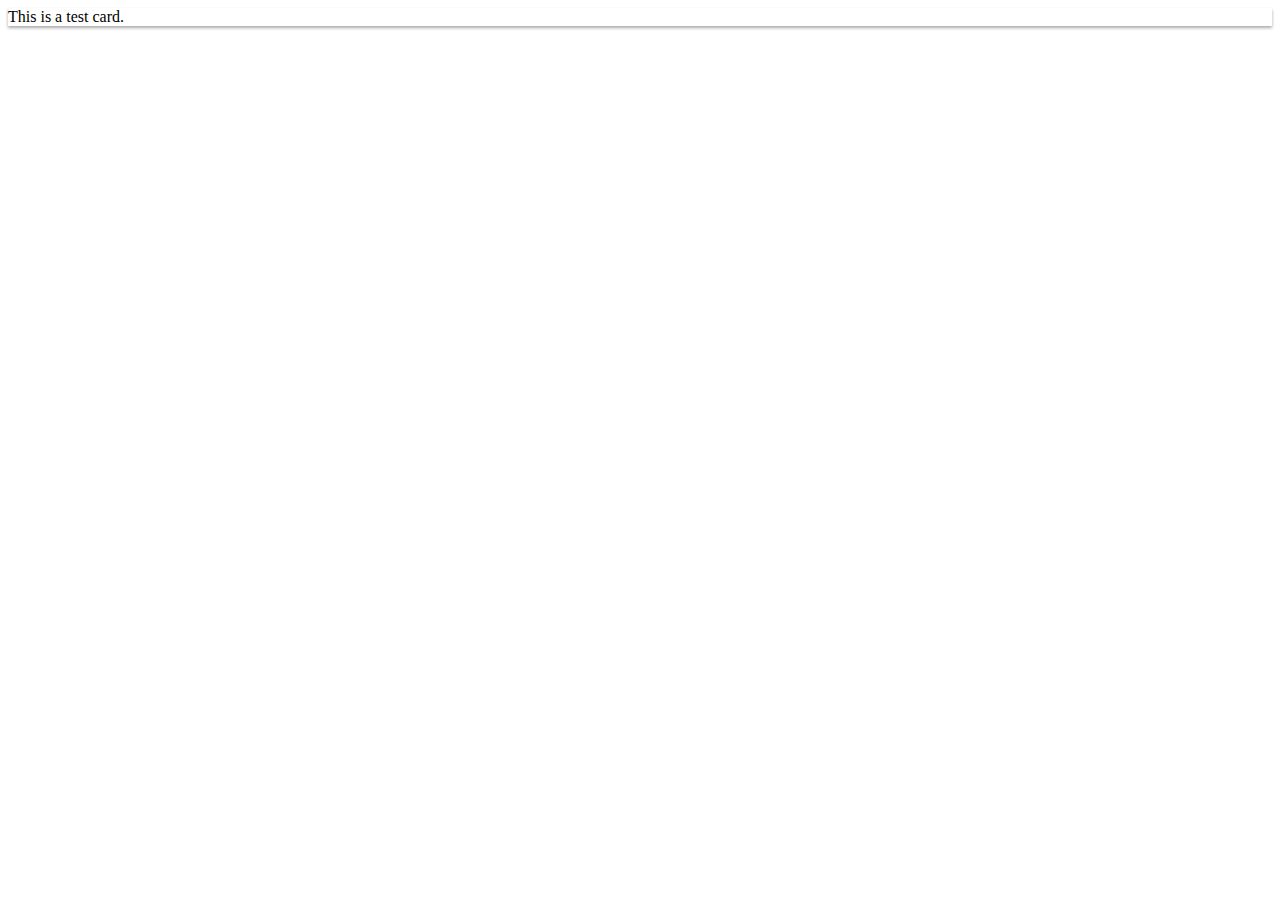
<file: test.html>
<!DOCTYPE html>
<html>
    <head>
        <link href="css/material.css" rel="stylesheet">
    </head>
    <body>
        <div class="card">
            This is a test card.
        </div>
    </body>
</html>
</file>
<file: css/material.css>
.quantum-paper {
  box-shadow: 0 0 5px rgba(0, 0, 0, 0.1), 0 2px 3px rgba(0, 0, 0, 0.25); }

.switch,
.button,
.card,
.search-box,
.quick-entry,
.refresh-indicator,
.app-bar,
.snack-bar,
.floating-action-button,
.menu,
.sub-menu,
.nav-drawer,
.right-drawer,
.bottom-sheet,
.dialog,
.picker {
  position: relative;
  box-shadow: 0 2px 2px rgba(0, 0, 0, 0.333);
  -webkit-perspective: 1000px;
  transition: all .2s ease-in-out;
  -webkit-transition: all .2s ease-in-out; }

.switch {
  z-index: 1; }

.button,
.card,
.search-box,
.quick-entry {
  z-index: 2;
  box-shadow: 0 2px 3px rgba(0, 0, 0, 0.333); }

.refresh-indicator,
.search-box:hover,
.quick-entry:hover {
  z-index: 3;
  box-shadow: 0 3px 4px rgba(0, 0, 0, 0.333); }

.search-box:hover,
.quick-entry:hover {
  -webkit-transform: scale(calc(1 + 3 / 250)) translateZ(3px);
  transform: scale(calc(1 + 3 / 250)) translateZ(3px); }

.app-bar {
  z-index: 4;
  box-shadow: 0 3px 4px rgba(0, 0, 0, 0.333); }

.snack-bar,
.floating-action-button {
  z-index: 6;
  box-shadow: 0 5px 7px rgba(0, 0, 0, 0.333); }

.floating-action-button {
  width: 50px;
  height: 50px;
  text-decoration: none;
  text-align: center;
  line-height: 50px; }

.menu,
.button:hover,
.card:hover {
  z-index: 8;
  box-shadow: 0 8px 11px rgba(0, 0, 0, 0.333); }

.button:hover,
.card:hover {
  -webkit-transform: scale(calc(1 + 8 / 250)) translateZ(8px);
  transform: scale(calc(1 + 8 / 250)) translateZ(8px); }

.sub-menu {
  z-index: 9;
  box-shadow: 0 2px 9px rgba(0, 0, 0, 0.333); }

.floating-action-button:hover {
  text-decoration: none;
  z-index: 12;
  box-shadow: 0 12px 14px rgba(0, 0, 0, 0.333);
  -webkit-transform: scale(calc(1 + 12 / 250)) translate3d(0, 0, 8px);
  transform: scale(calc(1 + 12 / 250)) translate3d(0, 0, 8px); }

.nav-drawer,
.right-drawer,
.bottom-sheet {
  z-index: 16;
  box-shadow: 0 2px 16px rgba(0, 0, 0, 0.333); }

.dialog,
.picker {
  z-index: 24;
  box-shadow: 0 2px 24px rgba(0, 0, 0, 0.333); }

/*# sourceMappingURL=material.css.map */
</file>
<file: css/matstrap.css>
@import url(bootstrap.min.css);
@import url(material.css);
@import url(typesetting.css);

/*# sourceMappingURL=matstrap.css.map */
</file>
